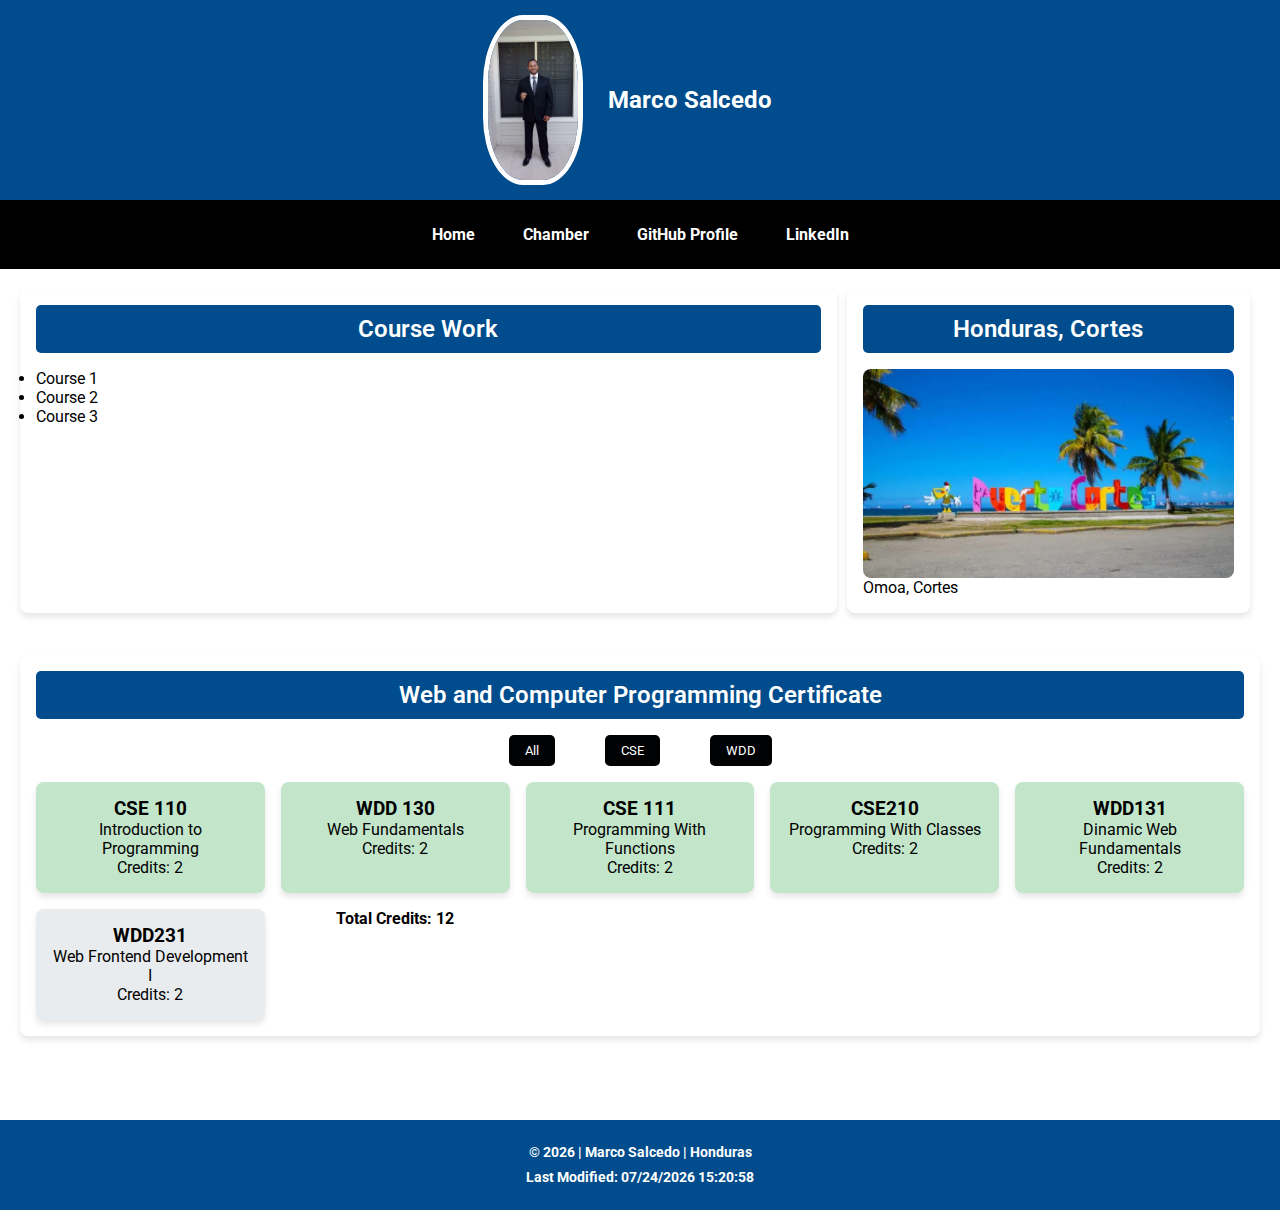
<file: index.html>
<!DOCTYPE html>
<html lang="en">
<head>
    <meta charset="UTF-8">
    <meta name="viewport" content="width=device-width, initial-scale=1.0">
    <title>Home Page Project | WDD231 | Marco Salcedo</title>
    <meta name="description" content="A personal webpage showcasing coursework, links, and certifications.">
    <meta name="author" content="Marco Salcedo">
    <link rel="preconnect" href="https://fonts.googleapis.com">
    <link rel="preconnect" href="https://fonts.gstatic.com" crossorigin="anonymous">
    <link href="https://fonts.googleapis.com/css2?family=Roboto:wght@400;700&display=swap" rel="stylesheet">
    <link rel="stylesheet" href="styles/home-page.css">
    <link rel="icon" href="images/favicon1.ico">
    <script src="scripts/home-page.js" defer></script>
</head>
<body>
    <header>
        <div class="header-container">
            <img src="images/profile.webp" alt="Your Profile Picture" class="profile-pic">
            <h1>Marco Salcedo</h1>
        </div>
        <nav>
            <button class="menu-toggle" aria-label="Toggle navigation">&#9776;</button>
            <ul class="nav-links">
                <li><a href="#">Home</a></li>
                <li><a href="#">Chamber</a></li>
                <li><a href="#">GitHub Profile</a></li>
                <li><a href="https://www.linkedin.com/in/marco-salcedo-b6b532269/">LinkedIn</a></li>
            </ul>
        </nav>
    </header>

    <main>
        <section class="courses">
            <h2>Course Work</h2>
            <ul>
                <li>Course 1</li>
                <li>Course 2</li>
                <li>Course 3</li>
            </ul>
        </section>

        <section class="location">
            <h2>Honduras, Cortes</h2>
            <img src="images/cortes.webp" alt="Baobab Trees" class="location-img">
            <p>Omoa, Cortes</p>
        </section>

        <section class="classes">
            <h2>Web and Computer Programming Certificate</h2>
            <div class="filter-buttons">
                <button data-filter="all">All</button>
                <button data-filter="cse">CSE</button>
                <button data-filter="wdd">WDD</button>
            </div>
            <div id="courses" class="courses-container">
                <!-- Courses will be dynamically generated here -->
            </div>
        </section>
    </main>

    <footer>
        <p>&copy; <span id="currentYear"></span> Marco Salcedo | Honduras</p>
        <p id="lastModified"></p>
    </footer>
</body>
</html>
</file>
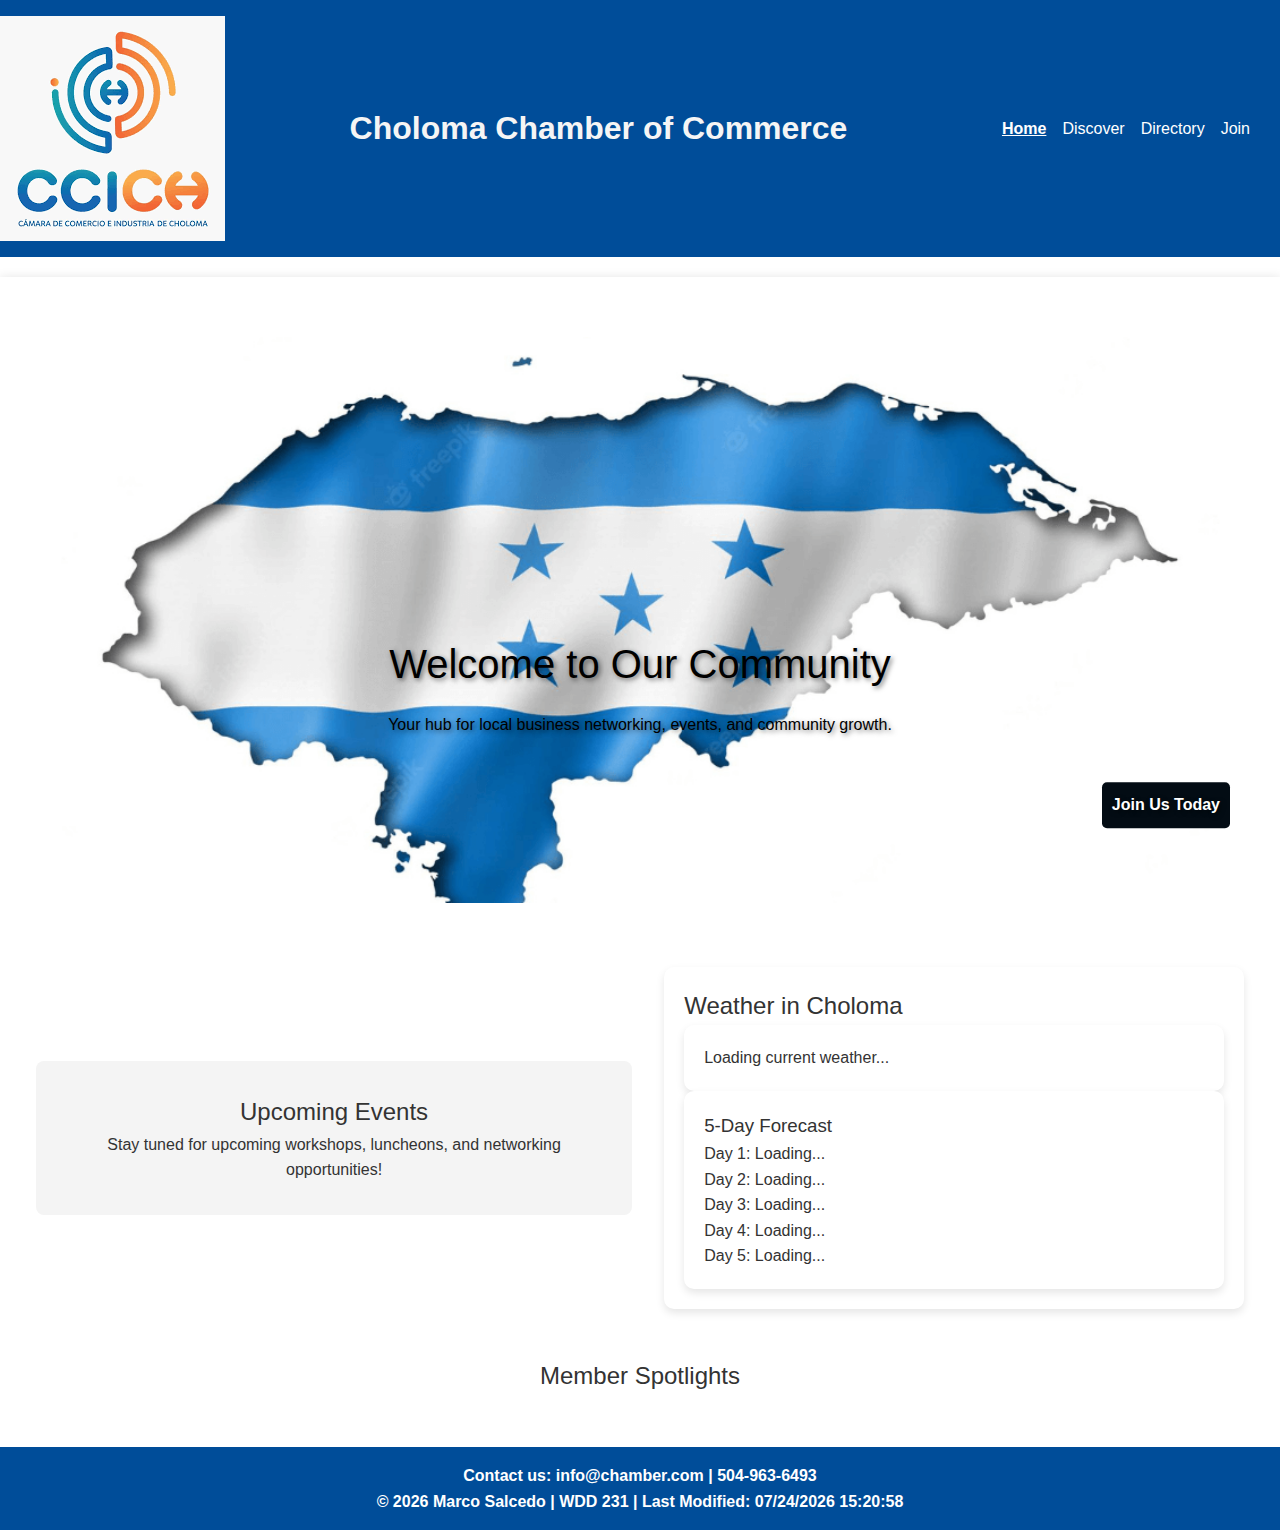
<file: chamber/index.html>
<!DOCTYPE html>
<html lang="en">
<head>
  <!-- Favicon -->
  <link rel="icon" href="images/favicon.ico" type="image/x-icon">
  
  <!-- Meta Tags -->
  <meta charset="UTF-8">
  <meta name="viewport" content="width=device-width, initial-scale=1.0">
  <meta name="description" content="Welcome to the Chamber of Commerce. Join us to connect, grow, and strengthen the local business community.">
  <meta name="author" content="Marco Salcedo">
  
  <!-- Open Graph Meta Tags -->
  <meta property="og:title" content="Chamber of Commerce">
  <meta property="og:type" content="website">
  <meta property="og:image" content="https://msalcedof.github.io/wdd231/chamber/images/honduras.webp">
  <meta property="og:url" content="https://msalcedof.github.io/wdd231/chamber/index.html">
  
  <!-- Title -->
  <title>Chamber of Commerce Home</title>
  
  <!-- CSS -->
  <link rel="stylesheet" href="styles/normalize.css">
  <link rel="stylesheet" href="styles/chamber.css">
  
  <!-- JavaScript -->
  <script src="scripts/chamber.js" defer></script>
</head>

<body>
  <header>
    <div class="container">
      <img src="images/camaracomercio.png" alt="Chamber of Commerce Logo">
      <h1>Choloma Chamber of Commerce</h1>
      <nav>
        <ul>
          <li><a href="index.html" class="active">Home</a></li>
          <li><a href="discover.html">Discover</a></li>
          <li><a href="directory.html">Directory</a></li>
          <li><a href="join.html">Join</a></li>
        </ul>
      </nav>
    </div>
  </header>

  <!-- Main Content -->
  <main>
    <!-- Hero Image Section -->
    <section class="hero">
      <img src="images/honduras.webp" alt="Community Image" class="hero-image">
      <div class="hero-text">
        <h2>Welcome to Our Community</h2>
        <p>Your hub for local business networking, events, and community growth.</p>
        <a href="join.html" class="cta-button">Join Us Today</a>
      </div>
    </section>
    

  
    <!-- Upcoming Events and Weather Section -->
    <section class="events-weather-container">
      <div class="current-events">
        <h2>Upcoming Events</h2>
        <p>Stay tuned for upcoming workshops, luncheons, and networking opportunities!</p>
      </div>

      <!-- Weather Section -->
      <section class="weather" id="weather">
        <h2>Weather in Choloma</h2>

        <!-- Weather Content - Current Weather & 5-Day Forecast -->
        <div class="weather-container">
          <!-- Current Weather -->
          <div id="current-weather" class="weather-box">
            <p>Loading current weather...</p>
          </div>

          <!-- 5-Day Forecast -->
          <div id="forecast" class="weather-box">
            <h3>5-Day Forecast</h3>
            <div class="forecast-day" id="forecast-day1">
              <p>Day 1: Loading...</p>
            </div>
            <div class="forecast-day" id="forecast-day2">
              <p>Day 2: Loading...</p>
            </div>
            <div class="forecast-day" id="forecast-day3">
              <p>Day 3: Loading...</p>
            </div>
            <div class="forecast-day" id="forecast-day4">
              <p>Day 4: Loading...</p>
            </div>
            <div class="forecast-day" id="forecast-day5">
              <p>Day 5: Loading...</p>
            </div>
          </div>
        </div>
      </section> <!-- Closing the weather section -->
    </section> <!-- Closing the events-weather-container section -->

    <!-- Member Spotlights Section -->
    <section class="spotlights">
      <h2>Member Spotlights</h2>
      <div class="spotlight-cards">
        <!-- Spotlight cards will be dynamically loaded here -->
      </div>
    </section>
</main>
  
  <!-- Footer -->
  <footer>
    <div class="container">
      <p>Contact us: info@chamber.com | 504-963-6493</p>
      <p>&copy; <span id="currentYear"></span> Marco Salcedo | WDD 231 | Last Modified: <span id="lastModified"></span></p>
    </div>
  </footer>
</body>
</html>
</file>
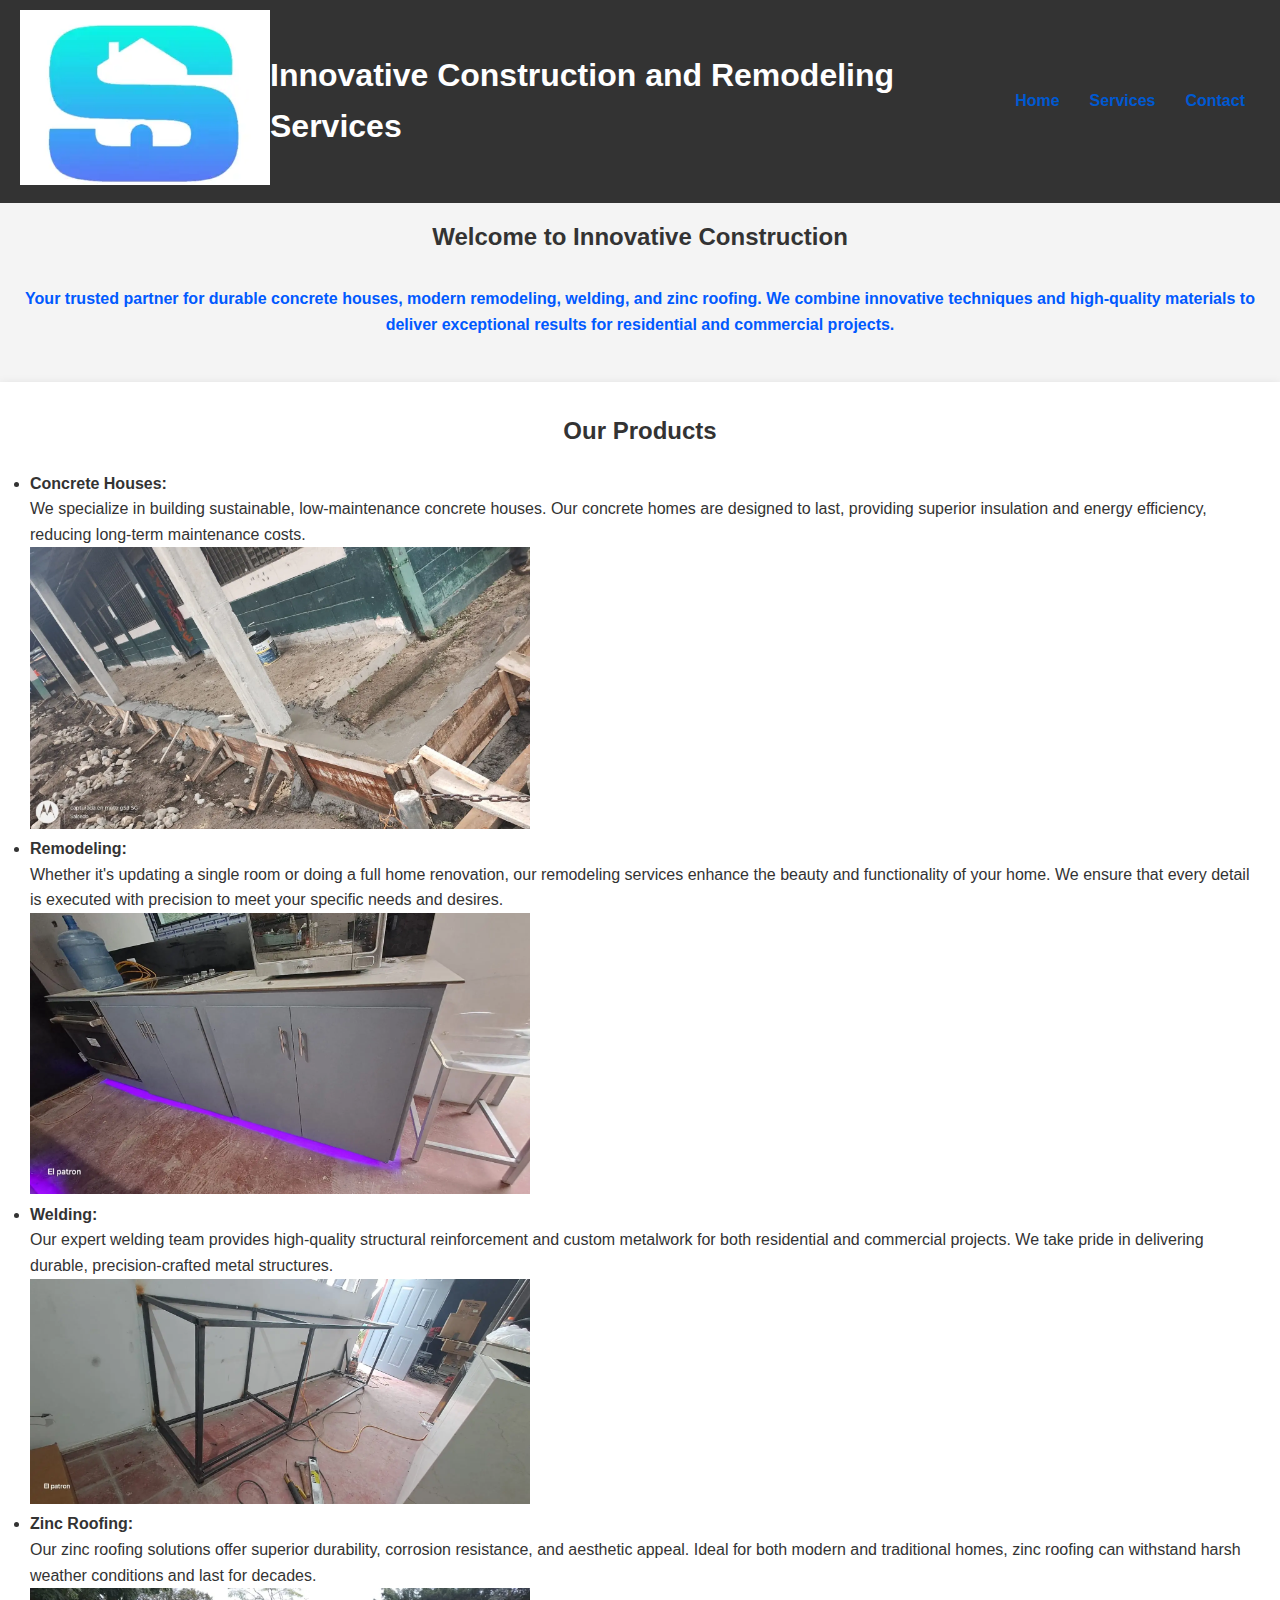
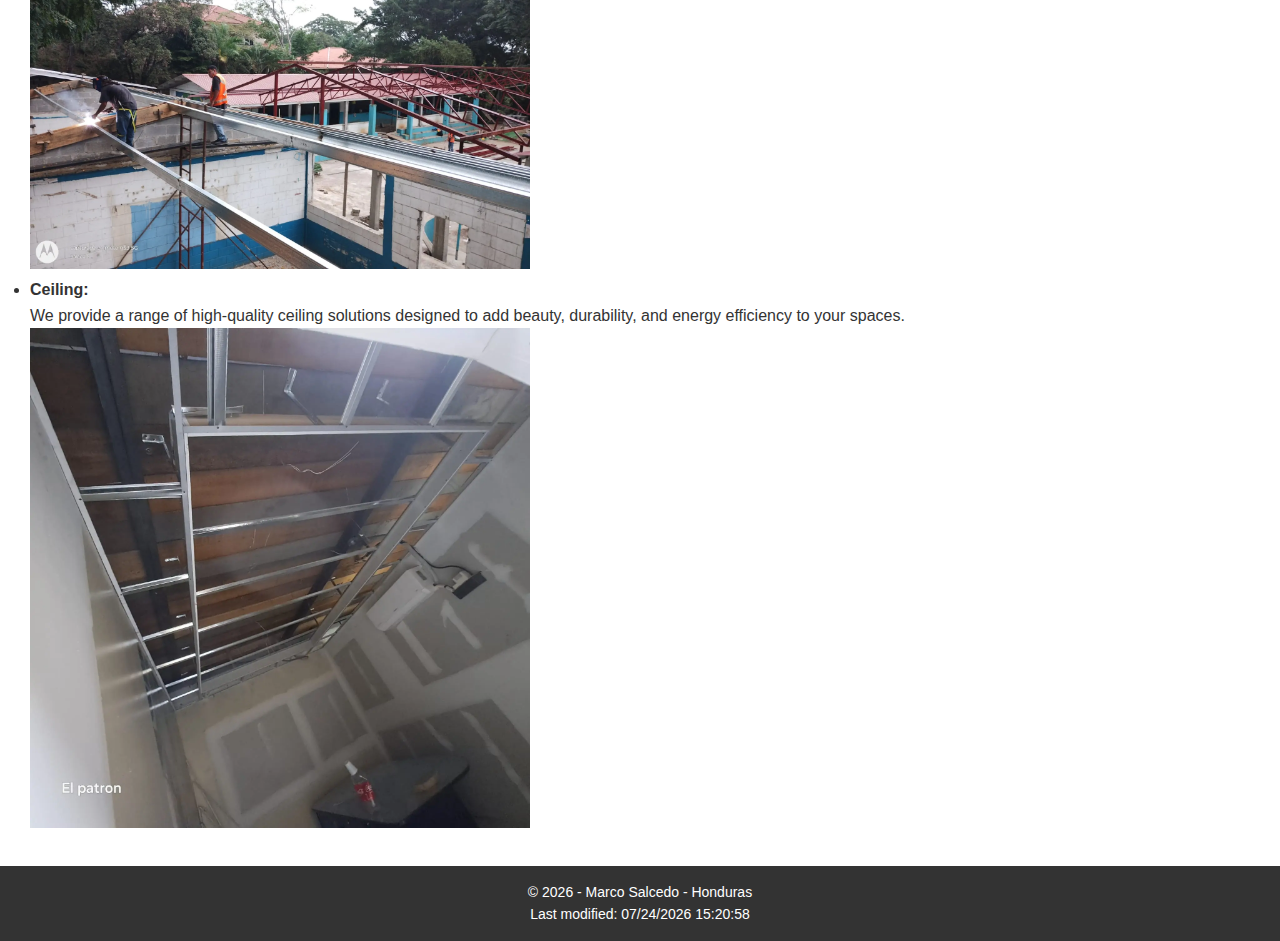
<file: site-plan-project/index.html>
<!DOCTYPE html>
<html lang="en">
<head>
    <link rel="icon" href="images/favicon.ico" type="image/x-icon">

    <meta charset="UTF-8">
    <meta name="viewport" content="width=device-width, initial-scale=1.0">
    <title>Innovative Construction and Remodeling Services</title>
    <meta name="author" content="Marco Salcedo">
    <meta name="description" content="Explore our innovative construction and remodeling services web page.">

    <meta property="og:title" content="Innovative Construction and Remodeling Services">
    <meta property="og:description" content="Explore our innovative construction and remodeling services.">
    <meta property="og:image" content="images/social-media-image.jpg">
    <meta property="og:url" content="https://innovativeconstruction.com">
    <meta name="twitter:card" content="summary_large_image">

    <link rel="stylesheet" href="styles/site-plan-project.css">
    <script src="scripts/site-plan-project.js" type="module"></script>

</head>
<body>
    <header>
        <div class="logo-container">
            <img src="images/Logo1.webp" alt="Innovative Construction Logo" class="logo" width="250" loading="lazy">
        </div>
        <h1>Innovative Construction and Remodeling Services</h1>
        <nav>
            <ul>
                <li><a href="index.html">Home</a></li>
                <li><a href="services.html">Services</a></li>
                <li><a href="contact.html">Contact</a></li>
            </ul>
        </nav>
    </header>
    <main>
        <section id="intro">
            <h2>Welcome to Innovative Construction</h2>
            <p>Your trusted partner for durable concrete houses, modern remodeling, welding, and zinc roofing. We combine innovative techniques and high-quality materials to deliver exceptional results for residential and commercial projects.</p>
        </section>

        <section id="highlights">
            <h2>Our Products</h2>
            <ul>
                <li>
                    <strong>Concrete Houses:</strong>
                    <p>We specialize in building sustainable, low-maintenance concrete houses. Our concrete homes are designed to last, providing superior insulation and energy efficiency, reducing long-term maintenance costs.</p>
                    <img src="images/concretehouse5.webp" alt="Concrete Houses " width="500" loading="lazy">
                </li>
                <li>
                    <strong>Remodeling:</strong>
                    <p>Whether it's updating a single room or doing a full home renovation, our remodeling services enhance the beauty and functionality of your home. We ensure that every detail is executed with precision to meet your specific needs and desires.</p>
                    <img src="images/remodeling3.webp" alt="Remodeling" width="500" loading="lazy">
                </li>
                <li>
                    <strong>Welding:</strong>
                    <p>Our expert welding team provides high-quality structural reinforcement and custom metalwork for both residential and commercial projects. We take pride in delivering durable, precision-crafted metal structures.</p>
                    <img src="images/welding3.webp" alt="Welding 1" width="500" loading="lazy">
                </li>
                <li>
                    <strong>Zinc Roofing:</strong>
                    <p>Our zinc roofing solutions offer superior durability, corrosion resistance, and aesthetic appeal. Ideal for both modern and traditional homes, zinc roofing can withstand harsh weather conditions and last for decades.</p>
                    <img src="images/zincrofing4.webp" alt="Zinc Roofing 1" width="500" loading="lazy">
                </li>
                <li>
                    <strong>Ceiling:</strong>
                    <p>We provide a range of high-quality ceiling solutions designed to add beauty, durability, and energy efficiency to your spaces.</p>
                    <img src="images/Ceiling1.webp" alt="ceiling" width="500" loading="lazy">
                </li>
            </ul>
        </section>

    </main>
    <footer id="dynamic-footer"></footer>
</body>
</html>
</file>
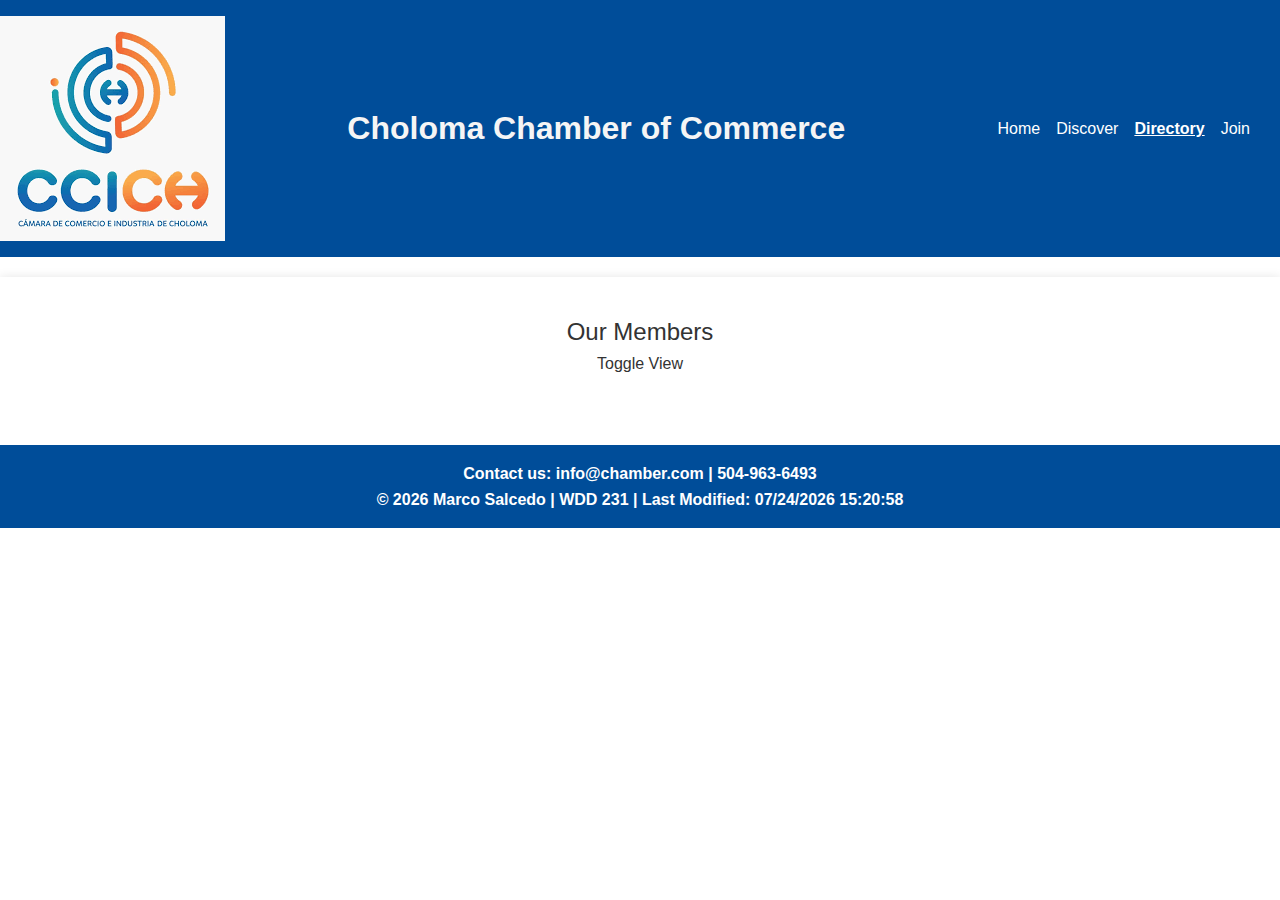
<file: chamber/directory.html>
<!DOCTYPE html>
<html lang="en">
<head>
  <!-- Favicon -->
  <link rel="icon" href="images/favicon.ico" type="image/x-icon">
  
  <!-- Meta Tags -->
  <meta charset="UTF-8">
  <meta name="viewport" content="width=device-width, initial-scale=1.0">
  <meta name="description" content="Discover local businesses and organizations in our Chamber of Commerce directory.">
  <meta name="author" content="Marco Salcedo">
  
  <!-- Open Graph Meta Tags -->
  <meta property="og:title" content="Chamber of Commerce Directory">
  <meta property="og:type" content="website">
  <meta property="og:image" content="https://msalcedof.github.io/wdd231/chamber/images/honduras.webp">
  <meta property="og:url" content="https://msalcedof.github.io/wdd231/chamber/directory.html">
  
  <!-- Title -->
  <title>Chamber of Commerce Directory</title>
  
  <!-- CSS -->
  <link rel="stylesheet" href="styles/normalize.css">
  <link rel="stylesheet" href="styles/chamber.css">
  
  <!-- JavaScript -->
  <script src="scripts/chamber.js" defer></script>
</head>

<body>
    <header>
      <div class="container">
        <img src="images/camaracomercio.png" alt="camara de comercio">
        <h1>Choloma Chamber of Commerce</h1>
        <nav>
          <ul>
            <li><a href="index.html">Home</a></li>
            <li><a href="#">Discover</a></li>
            <li><a href="directory.html" class="active" aria-current="page">Directory</a></li>
            <li><a href="join.html">Join</a></li>
          </ul>
        </nav>
      </div>
    </header>

  <!-- Main Content -->
  <main>
    <section class="directory-controls">
      <h2>Our Members</h2>
      <button id="toggleView">Toggle View</button>
    </section>
    <section class="directory">
      <!-- Member cards will be dynamically loaded here -->
    </section>
  </main>

  <!-- Footer -->
  <footer>
    <div class="container">
      <p>Contact us: info@chamber.com | 504-963-6493</p>
      <p>&copy; <span id="currentYear"></span> Marco Salcedo | WDD 231 | Last Modified: <span id="lastModified"></span></p>
    </div>
  </footer>
</body>
</html>
</file>
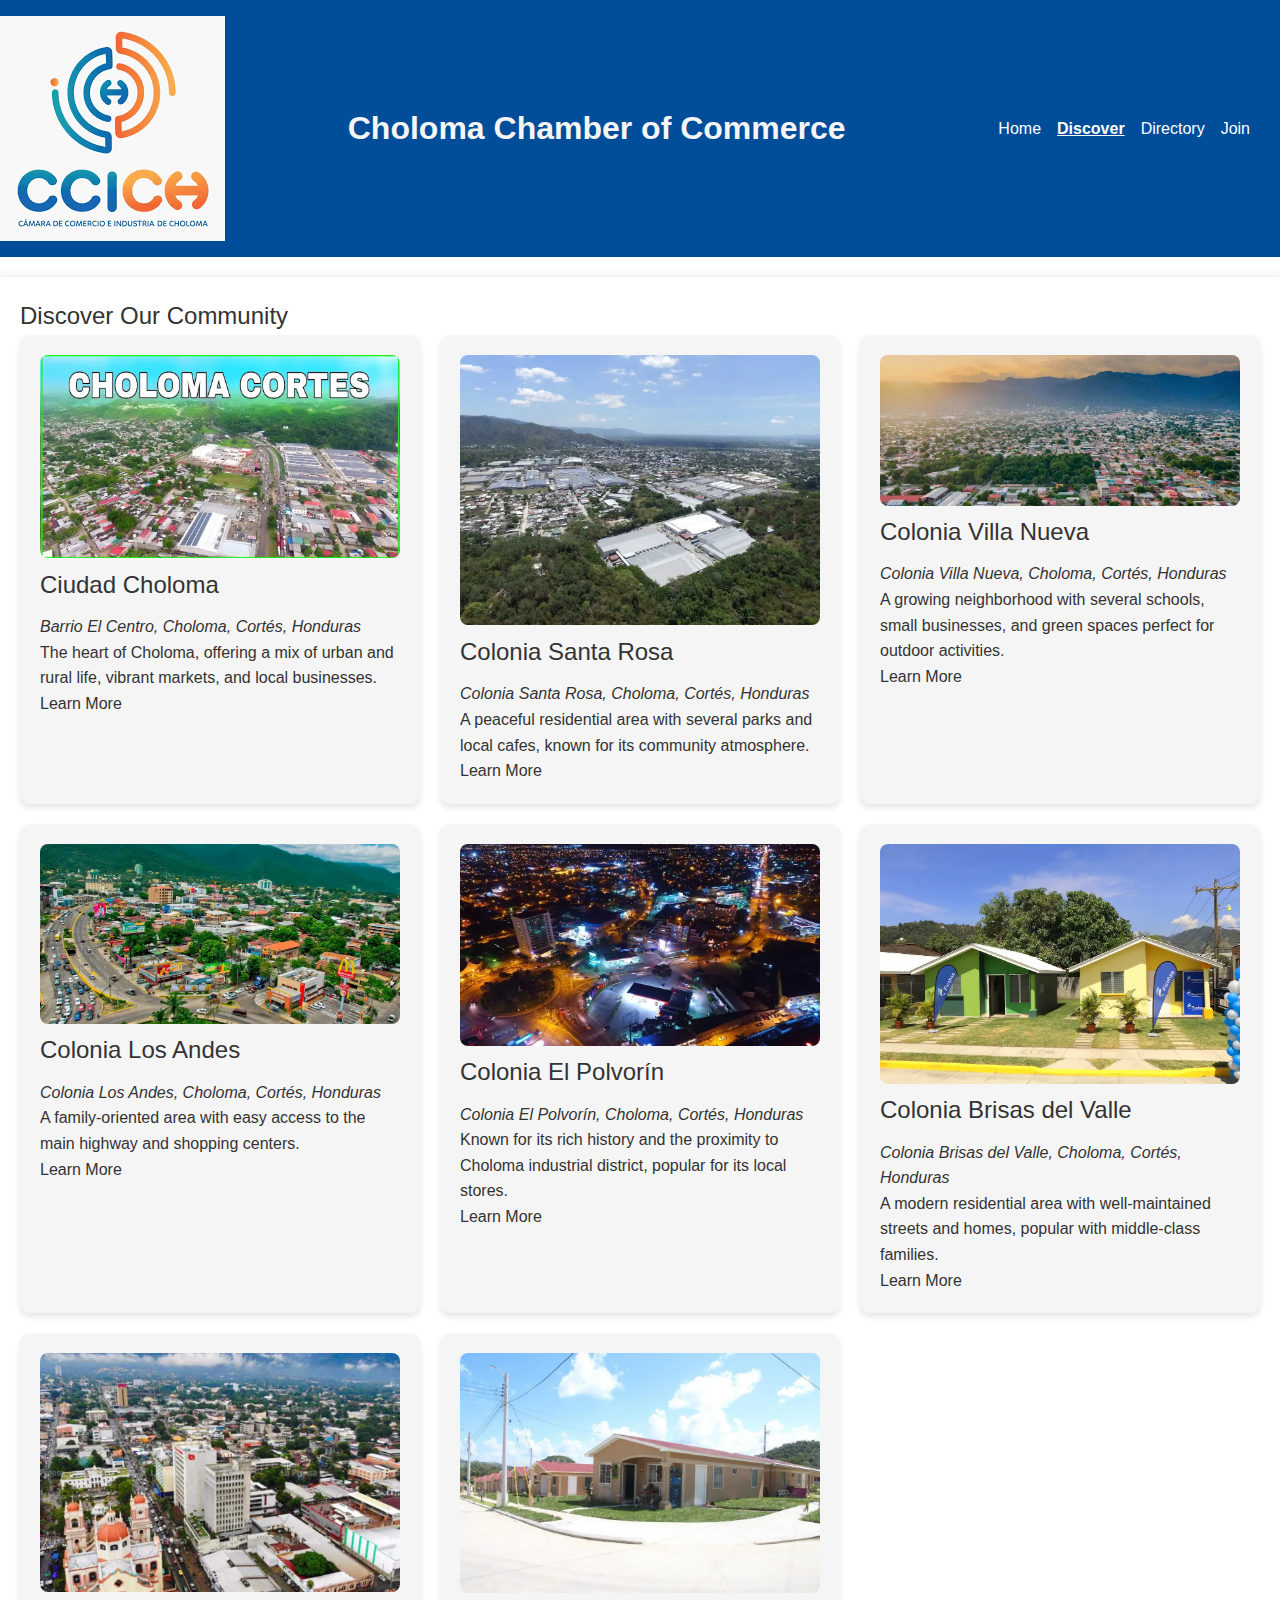
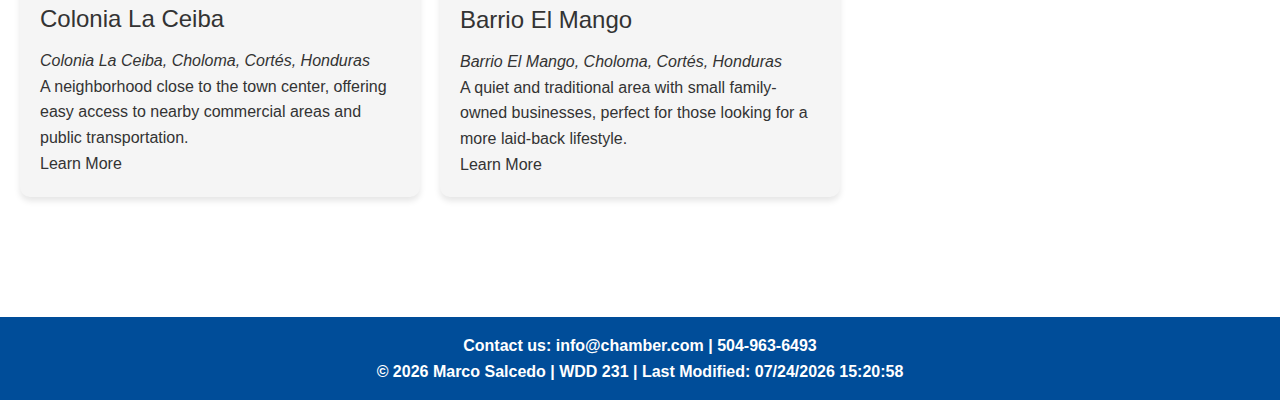
<file: chamber/discover.html>
<!DOCTYPE html>
<html lang="en">
<head>
  <!-- Favicon -->
  <link rel="icon" href="images/favicon.ico" type="image/x-icon">
  
  <!-- Meta Tags -->
  <meta charset="UTF-8">
  <meta name="viewport" content="width=device-width, initial-scale=1.0">
  <meta name="description" content="know our community through the Chamber of Commerce and the places of interest.">
  <meta name="author" content="Marco Salcedo">
  
  <!-- Open Graph Meta Tags -->
  <meta property="og:title" content="Discover Our Community">
  <meta property="og:type" content="website">
  <meta property="og:image" content="https://msalcedof.github.io/wdd231/chamber/images/honduras.webp">
  <meta property="og:url" content="https://msalcedof.github.io/wdd231/chamber/discover.html">
  
  <!-- Title -->
  <title>Chamber Of Commerce Discover</title>
  
  <!-- CSS -->
  <link rel="stylesheet" href="styles/normalize.css">
  <link rel="stylesheet" href="styles/chamber.css">
  <link rel="stylesheet" href="styles/medium.css" media="(min-width: 641px) and (max-width: 1024px)">
  
  <!-- JavaScript -->
  <script src="scripts/chamber.js" defer></script>
</head>

<body>
    <header>
        <div class="container">
            <img src="images/camaracomercio.png" alt="Chamber of Commerce Logo">
            <h1>Choloma Chamber of Commerce</h1>
            <nav>
                <ul>
                <li><a href="index.html">Home</a></li>
                <li><a href="discover.html" class="active">Discover</a></li>
                <li><a href="directory.html">Directory</a></li>
                <li><a href="join.html">Join</a></li>
                </ul>
            </nav>
        </div>
    </header>

    <!-- Main Content -->
    <main>
        
        <section class="discover-content">
            <h2>Discover Our Community</h2>
            <div class="discover-grid">
                <div class="item item1">
                <figure>
                    <img src="images/ciudadcholoma1.webp" alt="Ciudad Choloma" width="300" height="200">
                </figure>
                <h2>Ciudad Choloma</h2>
                <address>Barrio El Centro, Choloma, Cortés, Honduras</address>
                <p>The heart of Choloma, offering a mix of urban and rural life, vibrant markets, and local businesses.</p>
                <button>Learn More</button>
                </div>
            
                <div class="item item2">
                <figure>
                    <img src="images/santarosa2.webp" alt="Colonia Santa Rosa" width="300" height="200">
                </figure>
                <h2>Colonia Santa Rosa</h2>
                <address>Colonia Santa Rosa, Choloma, Cortés, Honduras</address>
                <p>A peaceful residential area with several parks and local cafes, known for its community atmosphere.</p>
                <button>Learn More</button>
                </div>
            
                <div class="item item3">
                <figure>
                    <img src="images/villanueva3.webp" alt="Colonia Villa Nueva" width="300" height="200">
                </figure>
                <h2>Colonia Villa Nueva</h2>
                <address>Colonia Villa Nueva, Choloma, Cortés, Honduras</address>
                <p>A growing neighborhood with several schools, small businesses, and green spaces perfect for outdoor activities.</p>
                <button>Learn More</button>
                </div>
            
                <div class="item item4">
                <figure>
                    <img src="images/losandes4.webp" alt="Colonia Los Andes" width="300" height="200">
                </figure>
                <h2>Colonia Los Andes</h2>
                <address>Colonia Los Andes, Choloma, Cortés, Honduras</address>
                <p>A family-oriented area with easy access to the main highway and shopping centers.</p>
                <button>Learn More</button>
                </div>
            
                <div class="item item5">
                <figure>
                    <img src="images/elpolvorin5.webp" alt="Colonia El Polvorín" width="300" height="200">
                </figure>
                <h2>Colonia El Polvorín</h2>
                <address>Colonia El Polvorín, Choloma, Cortés, Honduras</address>
                <p>Known for its rich history and the proximity to Choloma industrial district, popular for its local stores.</p>
                <button>Learn More</button>
                </div>
            
                <div class="item item6">
                <figure>
                    <img src="images/brisasdelvalle6.webp" alt="Colonia Brisas del Valle" width="300" height="200">
                </figure>
                <h2>Colonia Brisas del Valle</h2>
                <address>Colonia Brisas del Valle, Choloma, Cortés, Honduras</address>
                <p>A modern residential area with well-maintained streets and homes, popular with middle-class families.</p>
                <button>Learn More</button>
                </div>
            
                <div class="item item7">
                <figure>
                    <img src="images/laceiba7.webp" alt="Colonia La Ceiba" width="300" height="200">
                </figure>
                <h2>Colonia La Ceiba</h2>
                <address>Colonia La Ceiba, Choloma, Cortés, Honduras</address>
                <p>A neighborhood close to the town center, offering easy access to nearby commercial areas and public transportation.</p>
                <button>Learn More</button>
                </div>
            
                <div class="item item8">
                <figure>
                    <img src="images/elmango8.webp" alt="Barrio El Mango" width="300" height="200">
                </figure>
                <h2>Barrio El Mango</h2>
                <address>Barrio El Mango, Choloma, Cortés, Honduras</address>
                <p>A quiet and traditional area with small family-owned businesses, perfect for those looking for a more laid-back lifestyle.</p>
                <button>Learn More</button>
                </div>
            </div>
          
                            
        
        </section>

        <!-- Visitor Information Message -->
        <aside id="visitMessage" class="visitor-message"></aside>
    </main>

  <!-- Footer -->
  <footer>
    <div class="container">
    <p>Contact us: info@chamber.com | 504-963-6493</p>
    <p>&copy; <span id="currentYear"></span> Marco Salcedo | WDD 231 | Last Modified: <span id="lastModified"></span></p>
    </div>
  </footer>
</body>
</html>
</file>
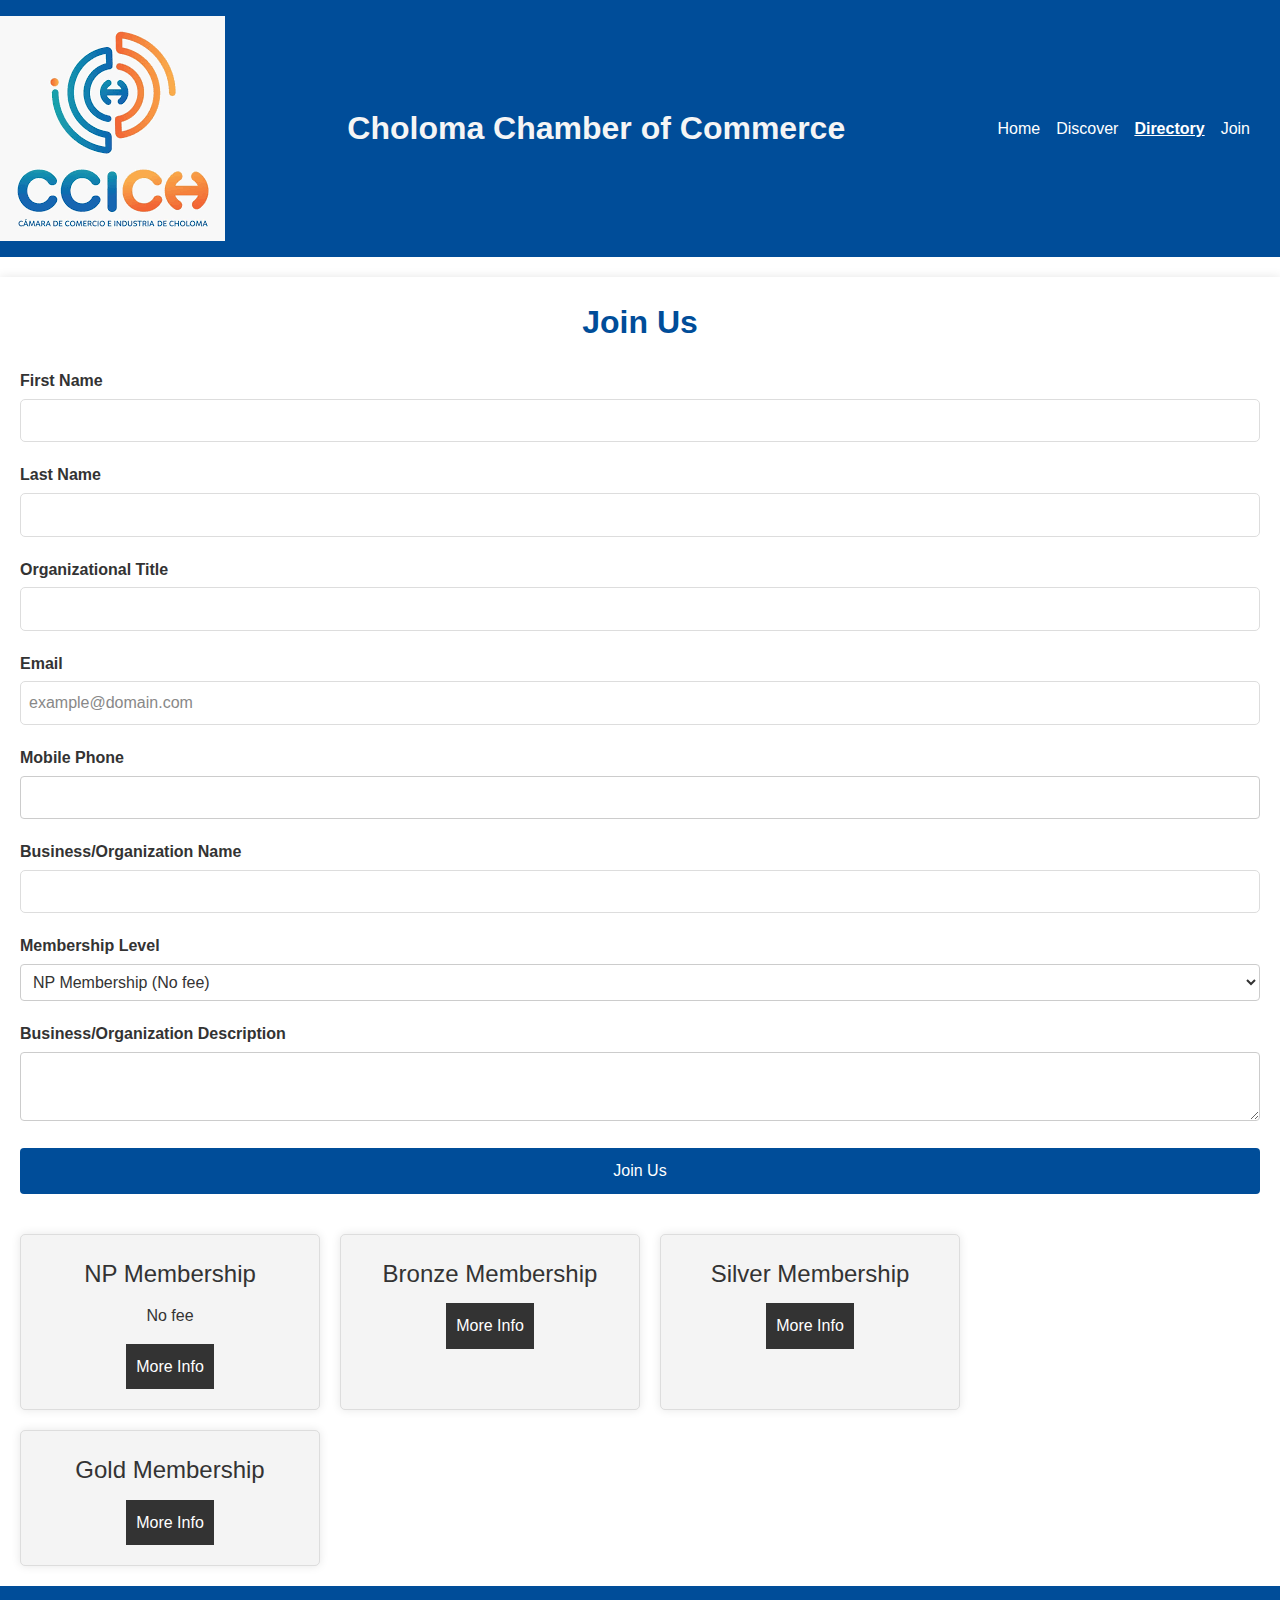
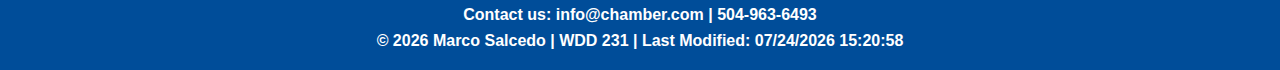
<file: chamber/join.html>
<!DOCTYPE html>
<html lang="en">
<head>
    <!-- Favicon -->
    <link rel="icon" href="images/favicon.ico" type="image/x-icon">
        
    <!-- Meta Tags -->
    <meta charset="UTF-8">
    <meta name="viewport" content="width=device-width, initial-scale=1.0">
    <meta name="description" content="Join the Chamber of Commerce to connect with local businesses, enhance your network, and access exclusive resources. Sign up for one of our membership levels today and become part of a thriving community.">

    <meta name="author" content="Marco Salcedo">
        
    <!-- Open Graph Meta Tags -->
    <meta property="og:title" content="Chamber of Commerce Join Us">
    <meta property="og:type" content="website">
    <meta property="og:image" content="https://msalcedof.github.io/wdd231/chamber/images/honduras.webp">
    <meta property="og:url" content="https://msalcedof.github.io/wdd231/chamber/join.html">
        
    <!-- Title -->
    <title>Chamber of Commerce Join Us</title>
        
    <!-- CSS -->
    <link rel="stylesheet" href="styles/normalize.css">
    <link rel="stylesheet" href="styles/chamber.css">
        
    <!-- JavaScript -->
    <script src="scripts/chamber.js" defer></script>
    </head>
      
    <body>
        <header>
        <div class="container">
            <img src="images/camaracomercio.png" alt="camara de comercio">
            <h1>Choloma Chamber of Commerce</h1>
            <nav>
                <ul>
                    <li><a href="index.html">Home</a></li>
                    <li><a href="#">Discover</a></li>
                    <li><a href="directory.html" class="active" aria-current="page">Directory</a></li>
                    <li><a href="join.html">Join</a></li>
                </ul>
            </nav>
        </div>
        </header>
    <main>
        <h1>Join Us</h1>
        <form method="get" action="thankyou.html">
            <label for="firstName">First Name</label>
            <input type="text" id="firstName" name="firstName" title="First Name" autocomplete="given-name" required>

            <label for="lastName">Last Name</label>
            <input type="text" id="lastName" name="lastName" title="Last Name" autocomplete="family-name" required>

            <label for="orgTitle">Organizational Title</label>
            <input type="text" id="orgTitle" name="orgTitle" title="Organizational Title" autocomplete="organization-title" pattern="[A-Za-z-\s]{7,}">

            <label for="email">Email</label>
            <input type="email" id="email" name="email" title="Email" autocomplete="email" placeholder="example@domain.com" required>

            <label for="phone">Mobile Phone</label>
            <input type="tel" id="phone" name="phone" title="Mobile Phone" autocomplete="tel" required>

            <label for="orgName">Business/Organization Name</label>
            <input type="text" id="orgName" name="orgName" title="Business/Organization Name" autocomplete="organization" required>

            <label for="membershipLevel">Membership Level</label>
            <select id="membershipLevel" name="membershipLevel" title="Membership Level">
                <option value="NP">NP Membership (No fee)</option>
                <option value="Bronze">Bronze Membership</option>
                <option value="Silver">Silver Membership</option>
                <option value="Gold">Gold Membership</option>
            </select>

            <label for="description">Business/Organization Description</label>
            <textarea id="description" name="description" title="Business/Organization Description"></textarea>

            <input type="hidden" id="timestamp" name="timestamp" value="">
            
            <input type="submit" value="Join Us">
        </form>

        <div class="membership-cards">
            <div class="card" id="np-card">
                <h2>NP Membership</h2>
                <p>No fee</p>
                <button onclick="showModal('np-modal')">More Info</button>
            </div>
            <div class="card" id="bronze-card">
                <h2>Bronze Membership</h2>
                <button onclick="showModal('bronze-modal')">More Info</button>
            </div>
            <div class="card" id="silver-card">
                <h2>Silver Membership</h2>
                <button onclick="showModal('silver-modal')">More Info</button>
            </div>
            <div class="card" id="gold-card">
                <h2>Gold Membership</h2>
                <button onclick="showModal('gold-modal')">More Info</button>
            </div>
        </div>
        
        <!-- Modals -->
        <div class="modal" id="np-modal">
            <div class="modal-content">
                <span class="close" onclick="closeModal('np-modal')">&times;</span>
                <h2>NP Membership Benefits</h2>
                <p>Ideal for non-profit organizations. This membership offers access to community events, networking opportunities, and basic listing in the directory.</p>
            </div>
        </div>
        <div class="modal" id="bronze-modal">
            <div class="modal-content">
                <span class="close" onclick="closeModal('bronze-modal')">&times;</span>
                <h2>Bronze Membership Benefits</h2>
                <p>$100/year: Designed for small businesses. Includes all NP Membership benefits plus promotional opportunities, social media mentions, and access to business workshops.</p>
            </div>
        </div>
        <div class="modal" id="silver-modal">
            <div class="modal-content">
                <span class="close" onclick="closeModal('silver-modal')">&times;</span>
                <h2>Silver Membership Benefits</h2>
                <p>$250/year: Perfect for growing businesses. Includes all Bronze Membership benefits plus a featured listing in the directory, priority event invitations, and member-to-member discounts.</p>
            </div>
        </div>
        <div class="modal" id="gold-modal">
            <div class="modal-content">
                <span class="close" onclick="closeModal('gold-modal')">&times;</span>
                <h2>Gold Membership Benefits</h2>
                <p>$500/year: Best for established businesses. Includes all Silver Membership benefits plus premium advertising opportunities, exclusive event access, dedicated support, and a spotlight feature on the homepage.</p>
            </div>
        </div>
    </main>

<footer>
    <div class="container">
        <p>Contact us: info@chamber.com | 504-963-6493</p>
        <p>&copy; <span id="currentYear"></span> Marco Salcedo | WDD 231 | Last Modified: <span id="lastModified"></span></p>
    </div>
</footer>
</body>
</html>
</file>
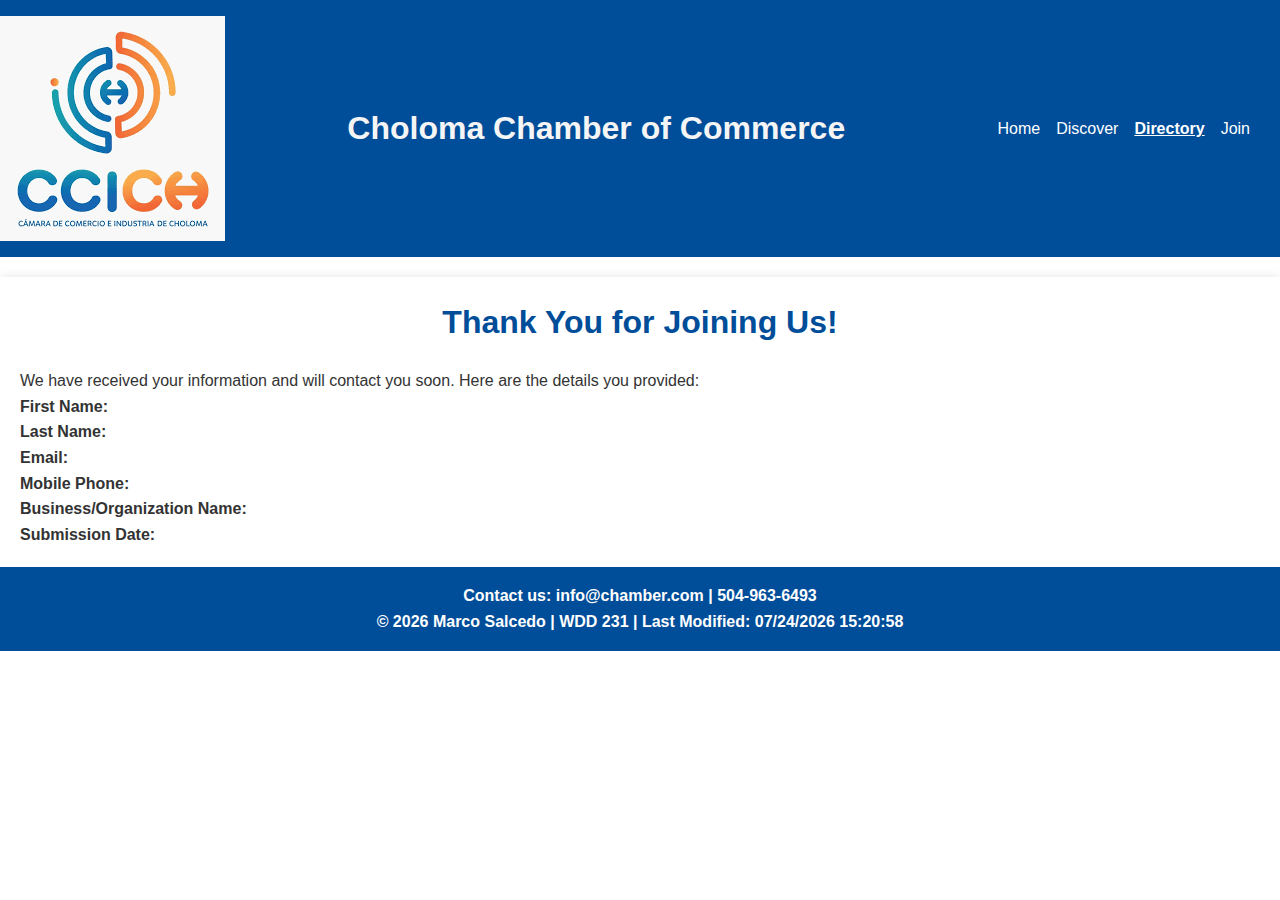
<file: chamber/thankyou.html>
<!DOCTYPE html>
<html lang="en">
<head>
    <!-- Favicon -->
    <link rel="icon" href="images/favicon.ico" type="image/x-icon">
        
    <!-- Meta Tags -->
    <meta charset="UTF-8">
    <meta name="viewport" content="width=device-width, initial-scale=1.0">
    <meta name="description" content="this is a thankyou page that will show up when the user submite the form information">
    <meta name="author" content="Marco Salcedo">
        
    <!-- Open Graph Meta Tags -->
    <meta property="og:title" content="Chamber of Commerce Join Us">
    <meta property="og:type" content="website">
    <meta property="og:image" content="https://msalcedof.github.io/wdd231/chamber/images/honduras.webp">
    <meta property="og:url" content="https://msalcedof.github.io/wdd231/chamber/thankyou.html">
        
    <!-- Title -->
    <title>Chamber of Commercer Thankyou</title>
        
    <!-- CSS -->
    <link rel="stylesheet" href="styles/normalize.css">
    <link rel="stylesheet" href="styles/chamber.css">
        
    <!-- JavaScript -->
    <script src="scripts/chamber.js" defer></script>
    </head>
      
    <body>
        <header>
        <div class="container">
        <img src="images/camaracomercio.png" alt="camara de comercio">
        <h1>Choloma Chamber of Commerce</h1>
        <nav>
            <ul>
                <li><a href="index.html">Home</a></li>
                <li><a href="#">Discover</a></li>
                <li><a href="directory.html" class="active" aria-current="page">Directory</a></li>
                <li><a href="join.html">Join</a></li>
            </ul>
        </nav>
        </div>
        </header>

    <main>
        <h1>Thank You for Joining Us!</h1>
        <p>We have received your information and will contact you soon. Here are the details you provided:</p>
        <ul>
            <li><strong>First Name:</strong> <span id="firstName"></span></li>
            <li><strong>Last Name:</strong> <span id="lastName"></span></li>
            <li><strong>Email:</strong> <span id="email"></span></li>
            <li><strong>Mobile Phone:</strong> <span id="phone"></span></li>
            <li><strong>Business/Organization Name:</strong> <span id="orgName"></span></li>
            <li><strong>Submission Date:</strong> <span id="timestamp"></span></li>
        </ul>
    </main>

    <footer>
    <div class="container">
        <p>Contact us: info@chamber.com | 504-963-6493</p>
        <p>&copy; <span id="currentYear"></span> Marco Salcedo | WDD 231 | Last Modified: <span id="lastModified"></span></p>
      </div>
    </footer>

</body>
</html>
</file>
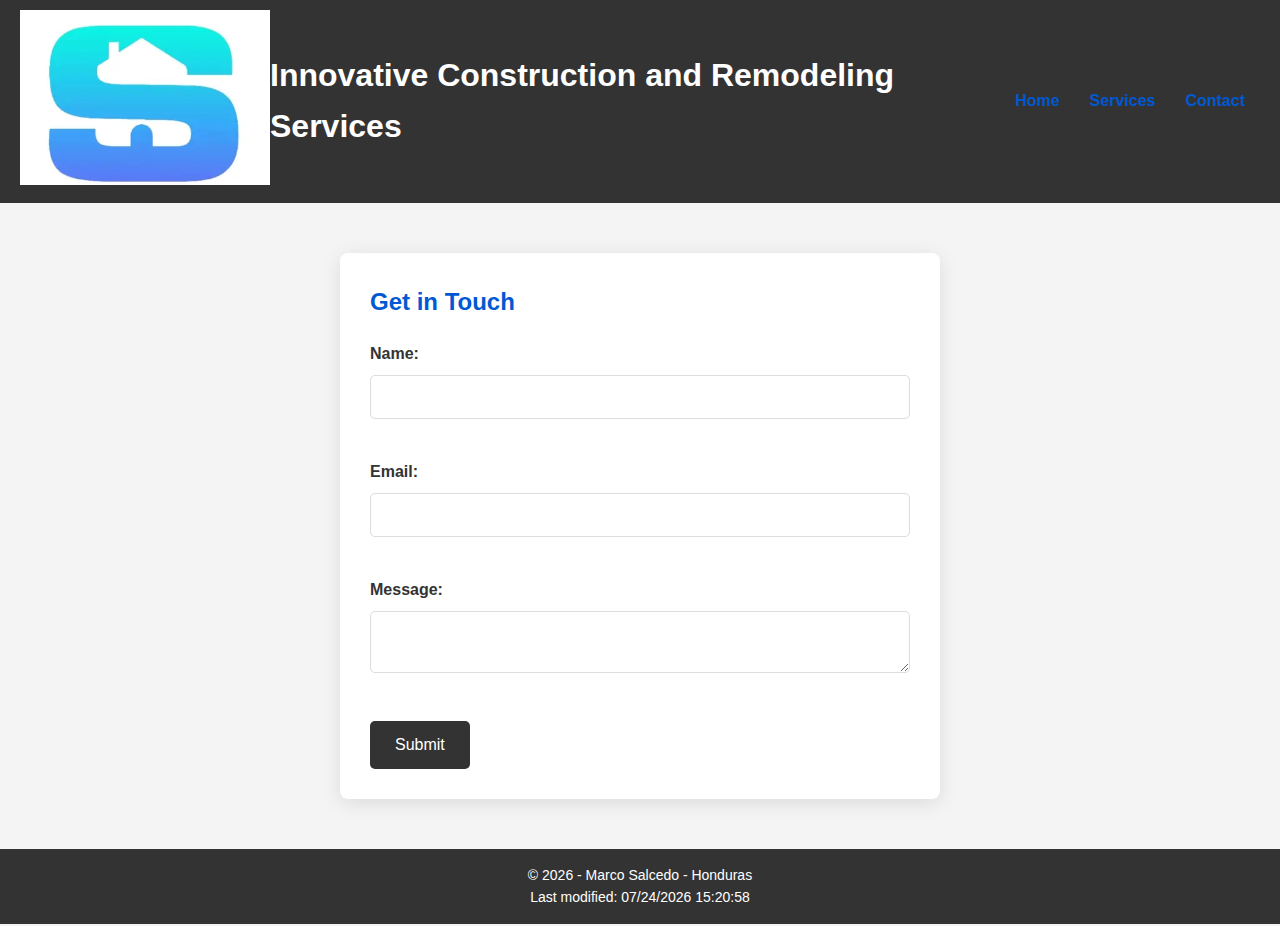
<file: site-plan-project/contact.html>
<!DOCTYPE html>
<html lang="en">
<head>
    <link rel="icon" href="images/favicon.ico" type="image/x-icon">

    <meta charset="UTF-8">
    <meta name="viewport" content="width=device-width, initial-scale=1.0">
    <title>Contact Us - Innovative Construction</title>
    <meta name="author" content="Marco Salcedo">
    <meta name="description" content="Contact Innovative Construction for your next project.">

    <meta property="og:title" content="Innovative Construction and Remodeling Services">
    <meta property="og:description" content="Explore our innovative construction and remodeling services.">
    <meta property="og:image" content="images/social-media-image.jpg">
    <meta property="og:url" content="https://innovativeconstruction.com">
    <meta name="twitter:card" content="summary_large_image">

    <link rel="stylesheet" href="styles/site-plan-project.css">
    <script src="scripts/site-plan-project.js" type="module"></script>
</head>
<body>
    <header>
        <div class="logo-container">
            <img src="images/Logo1.webp" alt="Innovative Construction Logo" class="logo" width="250" loading="lazy">
        </div>
        <h1>Innovative Construction and Remodeling Services</h1>
        <nav>
            <ul>
                <li><a href="index.html">Home</a></li>
                <li><a href="services.html">Services</a></li>
                <li><a href="contact.html">Contact</a></li>
            </ul>
        </nav>
    </header>

    <main>
        <section id="contact-form">
            <h2>Get in Touch</h2>
            <form id="contactForm">
                <label for="name">Name:</label>
                <input type="text" id="name" name="name" required><br><br>
                <label for="email">Email:</label>
                <input type="email" id="email" name="email" required><br><br>
                <label for="message">Message:</label>
                <textarea id="message" name="message" required></textarea><br><br>
                <button type="submit">Submit</button>
            </form>
        </section>
    </main>

    <footer id="dynamic-footer"></footer>

</body>
</html>
</file>
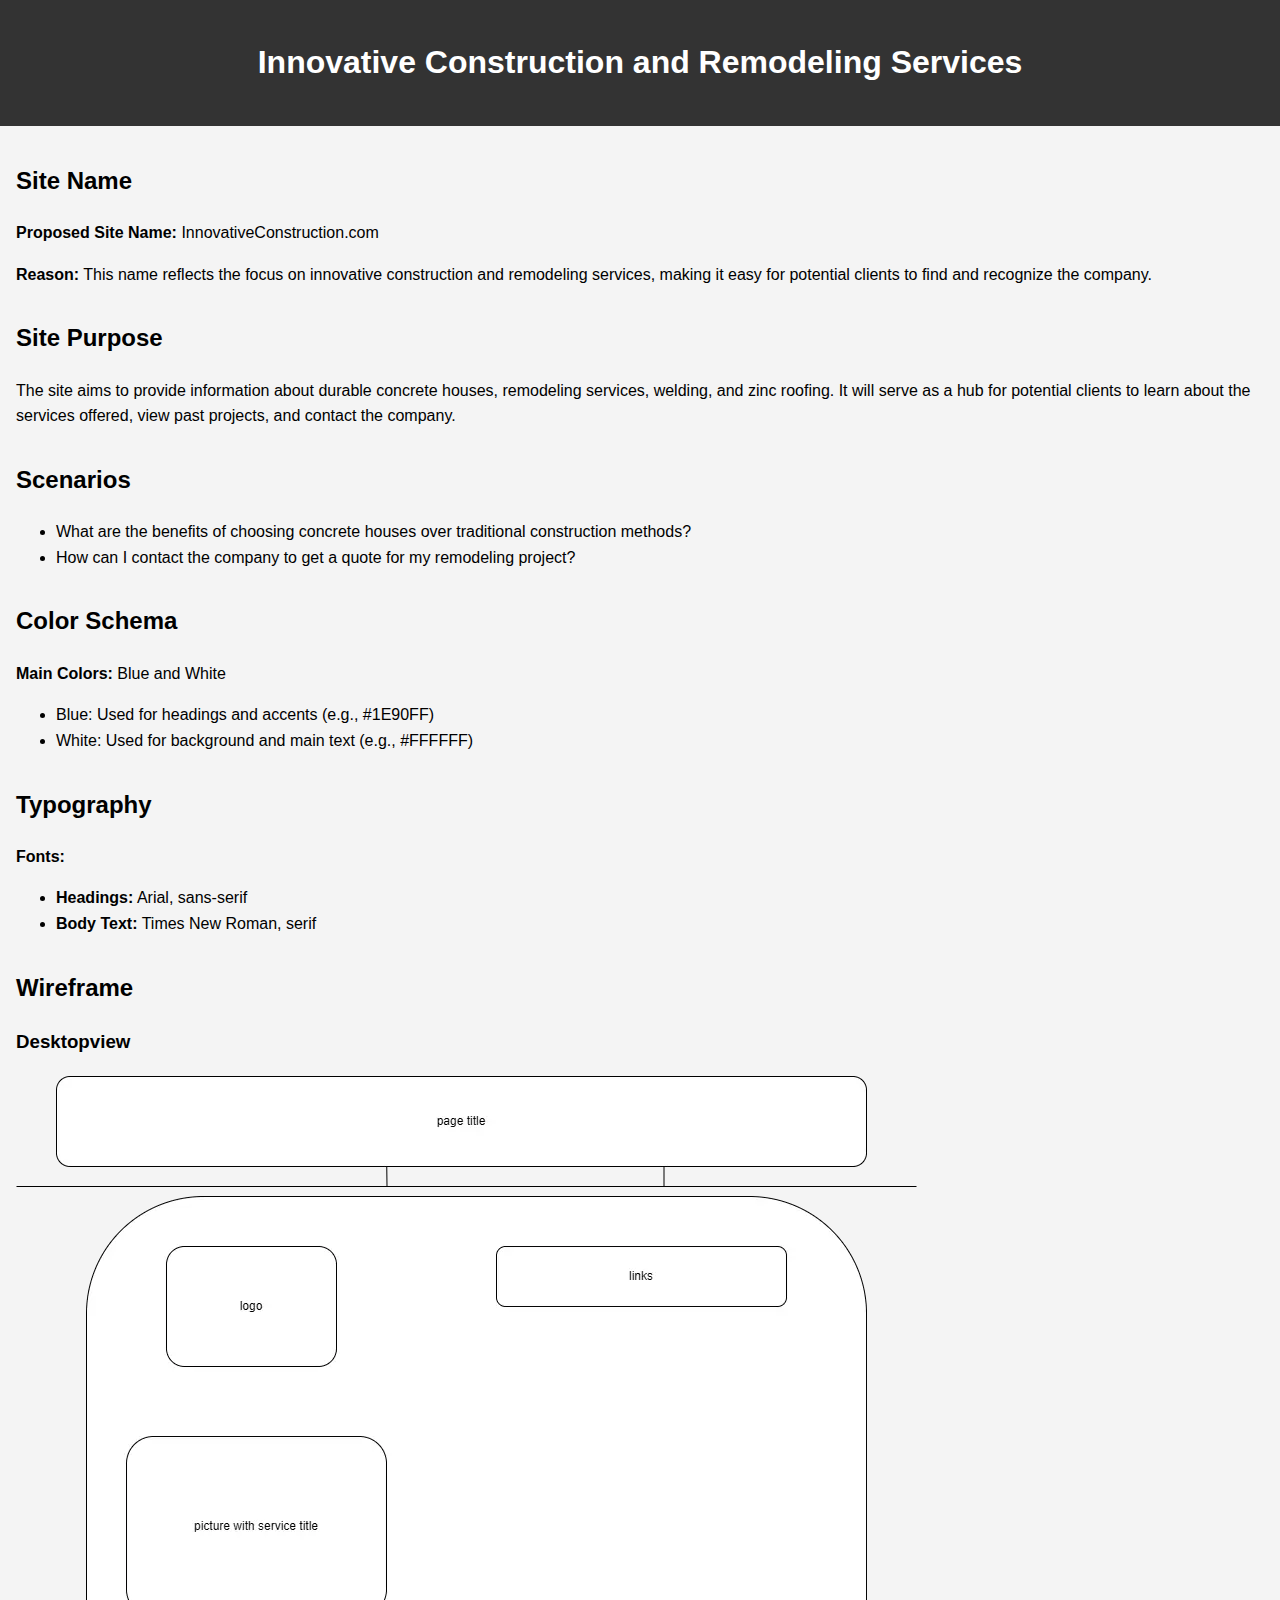
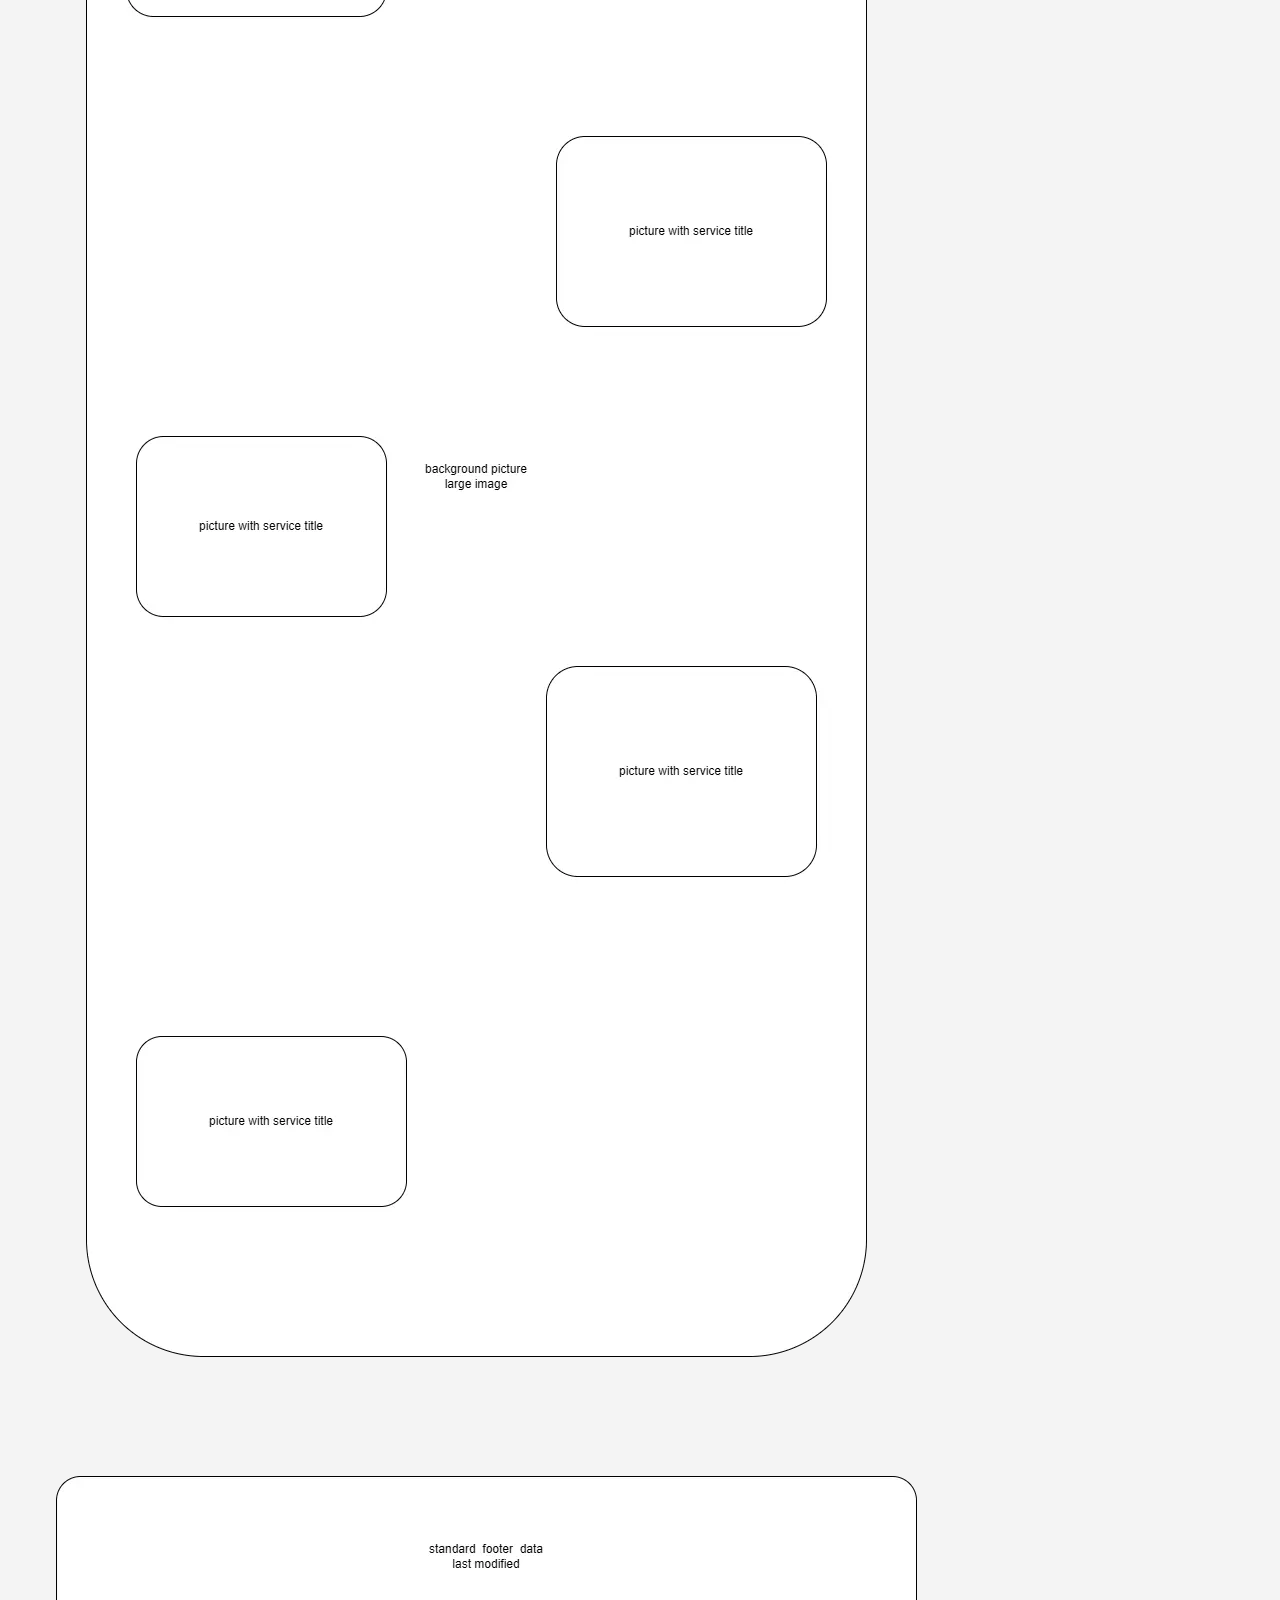
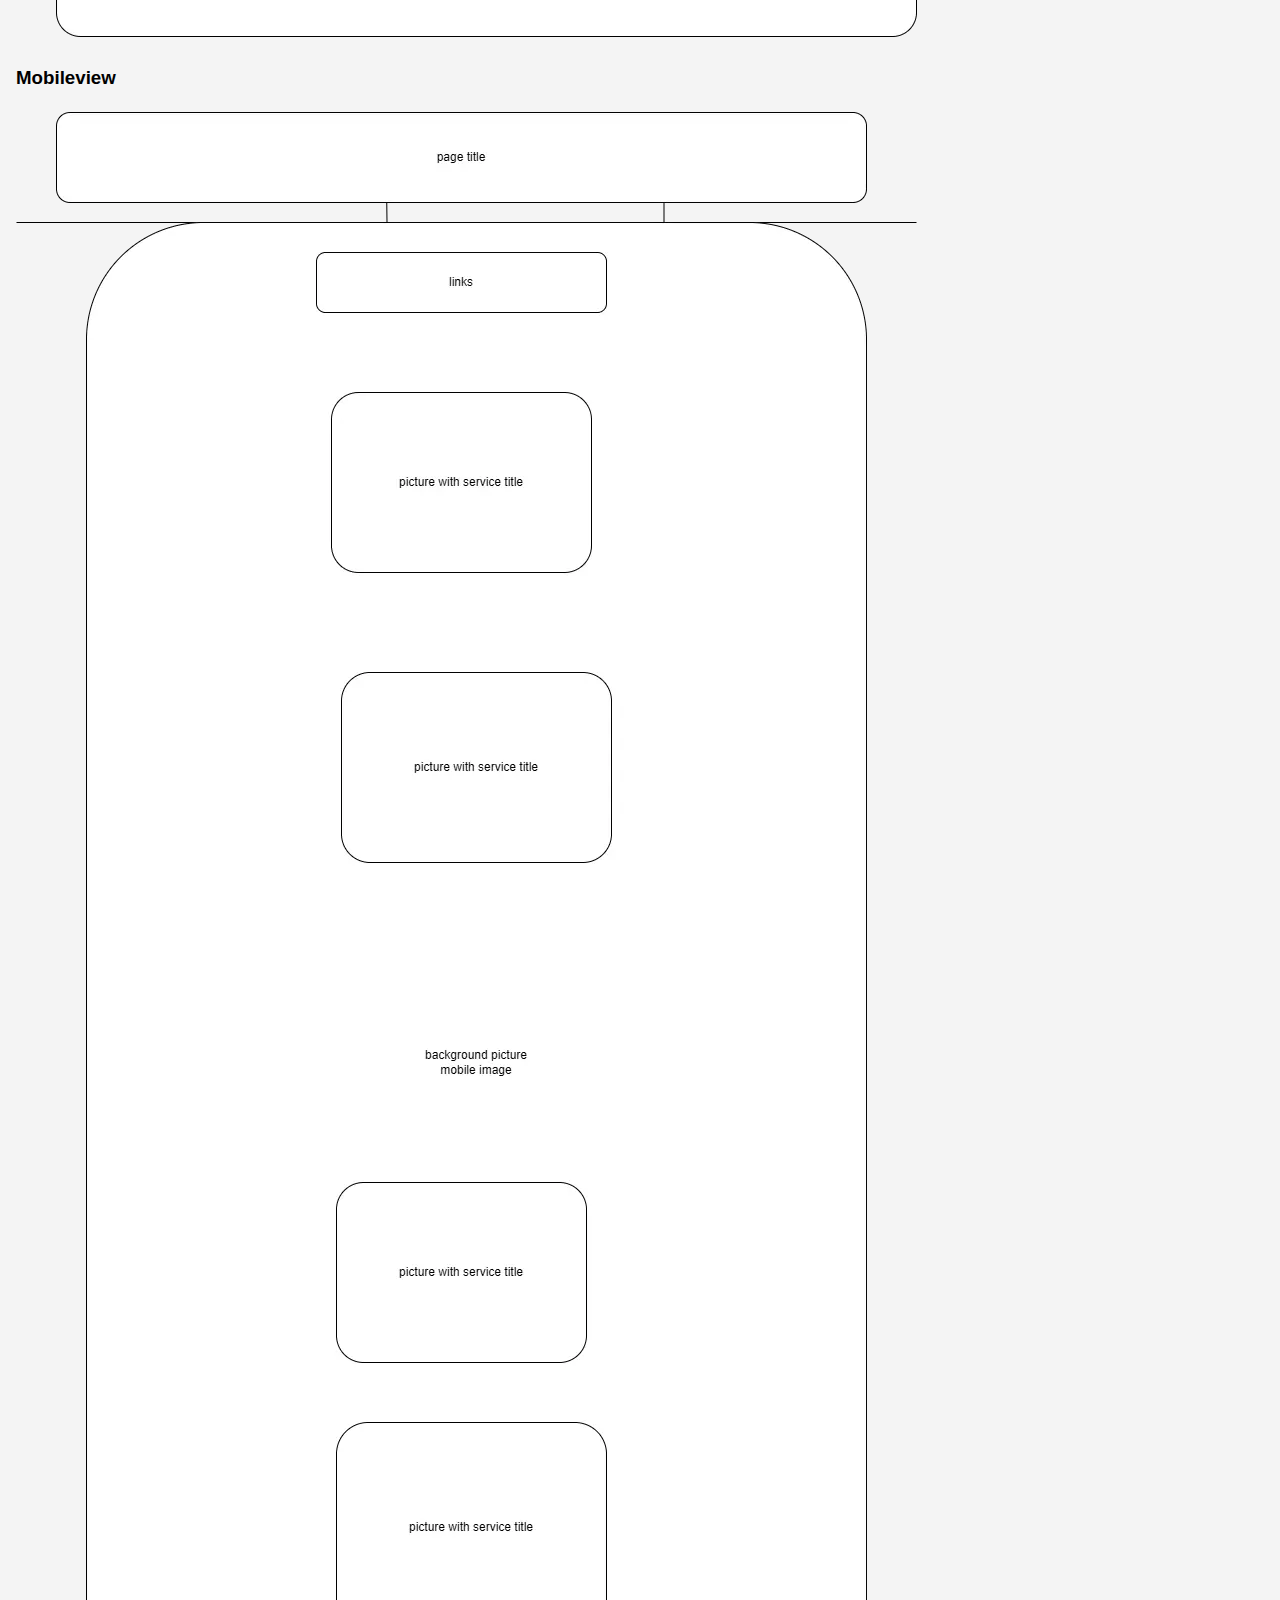
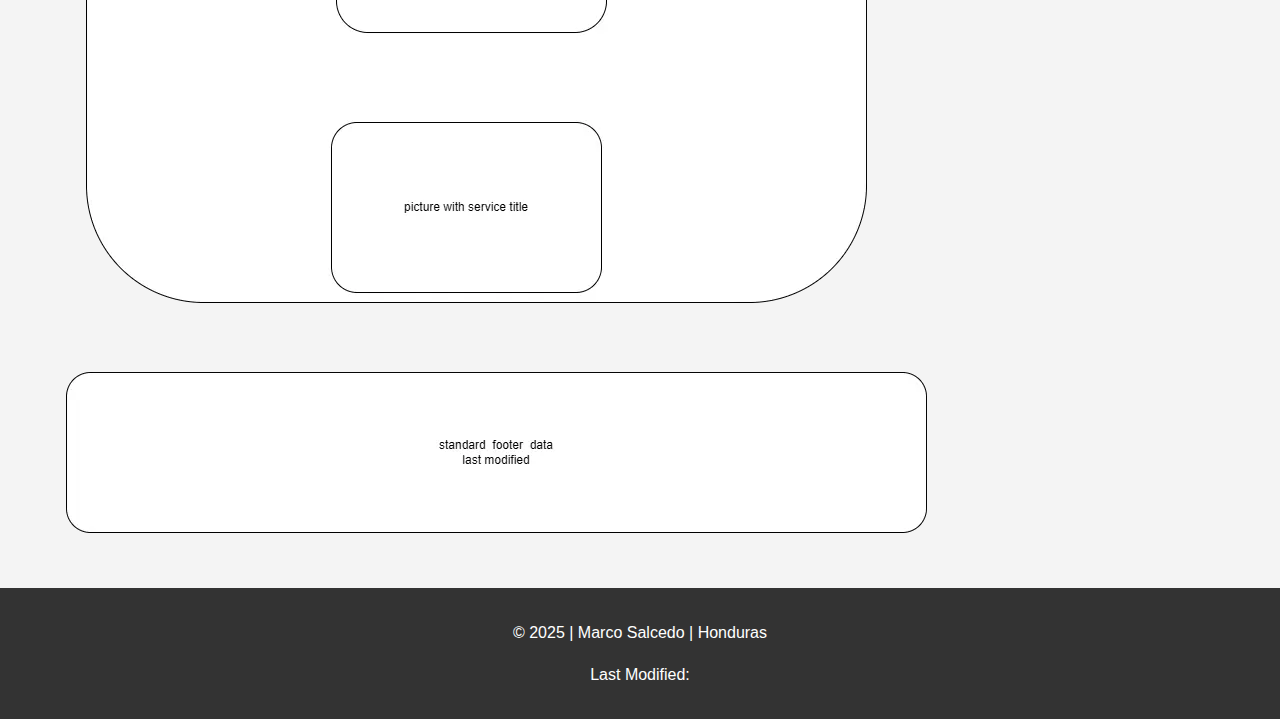
<file: site-plan-project/website-plan.html>
<!DOCTYPE html>
<html lang="en">
<head>
    <meta charset="UTF-8">
    <meta name="viewport" content="width=device-width, initial-scale=1.0">
    <title>WDD 231 -Marco Salcedo - Website Plan</title>
    <meta name="description" content="this is a webpage guide of the content of the project">
    <meta name="author" content="Marco Salcedo">
    <link rel="stylesheet" href="styles/website-plan.css">
</head>
<body>
    <header>
        <h1>Innovative Construction and Remodeling Services</h1>
    </header>

    <main>
        <!-- Site Name Section -->
        <section id="site-name">
            <h2>Site Name</h2>
            <p><strong>Proposed Site Name:</strong> InnovativeConstruction.com</p>
            <p><strong>Reason:</strong> This name reflects the focus on innovative construction and remodeling services, making it easy for potential clients to find and recognize the company.</p>
        </section>

        <!-- Site Purpose Section -->
        <section id="site-purpose">
            <h2>Site Purpose</h2>
            <p>The site aims to provide information about durable concrete houses, remodeling services, welding, and zinc roofing. It will serve as a hub for potential clients to learn about the services offered, view past projects, and contact the company.</p>
        </section>

        <!-- Scenarios Section -->
        <section id="scenarios">
            <h2>Scenarios</h2>
            <ul>
                <li>What are the benefits of choosing concrete houses over traditional construction methods?</li>
                <li>How can I contact the company to get a quote for my remodeling project?</li>
            </ul>
        </section>

        <!-- Color Schema Section -->
        <section id="color-schema">
            <h2>Color Schema</h2>
            <p><strong>Main Colors:</strong> Blue and White</p>
            <ul>
                <li>Blue: Used for headings and accents (e.g., #1E90FF)</li>
                <li>White: Used for background and main text (e.g., #FFFFFF)</li>
            </ul>
        </section>

        <!-- Typography Section -->
        <section id="typography">
            <h2>Typography</h2>
            <p><strong>Fonts:</strong></p>
            <ul>
                <li><strong>Headings:</strong> Arial, sans-serif</li>
                <li><strong>Body Text:</strong> Times New Roman, serif</li>
            </ul>
        </section>

        <!-- Wireframe Section -->
        <section id="wireframe">
            <h2>Wireframe</h2>
            <h3>Desktopview</h3>
            <img src="images/desktopview.webp" alt="desktopview">
            <h3>Mobileview</h3>
            <img src="images/mobileview.webp" alt="mobileview">
        </section>
    </main>

    <footer>
        <p>&copy; 2025 | Marco Salcedo | Honduras</p>
        <p>Last Modified:</p>
    </footer>
</body>
</html>
</file>
<file: chamber/styles/medium.css>
/* Medium screens (641px to 1024px) */
  @media (min-width: 641px) and (max-width: 1024px) {
    
    .discover-grid {
      grid-template-columns: repeat(2, 1fr); /* 2 columns for medium screens */
      grid-template-areas: 
        "item1 item2"
        "item3 item4"
        "item5 item6"
        "item7 item8";
    }
    
    .discover-grid {
        grid-template-columns: repeat(2, 1fr); /* 2 columns for medium screens */
      }
      
      /* Adjust image size or behavior */
      .item img {
        width: 100%;
        height: auto;
        border-radius: 8px;
        transition: transform 0.3s ease;
      }
      

  }
</file>
<file: site-plan-project/styles/website-plan.css>
/* styles.css */
body {
    font-family: Arial, sans-serif;
    line-height: 1.6;
    margin: 0;
    padding: 0;
    background-color: #f4f4f4;
}

header {
    background: #333;
    color: #fff;
    padding: 1rem 0;
    text-align: center;
}

nav ul {
    list-style: none;
    padding: 0;
}

nav ul li {
    display: inline;
    margin: 0 1rem;
}

nav ul li a {
    color: #fff;
    text-decoration: none;
}

main {
    padding: 1rem;
}


section {
    margin-bottom: 2rem;
}

footer {
    background: #333;
    color: #fff;
    text-align: center;
    padding: 1rem 0;
}
</file>
<file: styles/home-page.css>
/* Importing Google Fonts */
@import url('https://fonts.googleapis.com/css2?family=Roboto:wght@400;700&family=Open+Sans:wght@400;600&display=swap');

/* General Reset */
* {
    margin: 0;
    padding: 0;
    box-sizing: border-box;
    font-family: 'Roboto', sans-serif;
}


header {
    
    background-color: #004c8c;
    color: #fff;
    font-weight: bold;
    display: block;
    
}

.header-container{
    display: flex;
    justify-content: center;
    align-items: center;
    padding: 15px;
    
}



.profile-pic {
    width: 100px;
    height: auto;
    border-radius: 40%;
    border: 5px solid #fff;
}

h1 {
    padding: 25px;
    font-size: 1.5rem;
    font-weight: 700;
}

/* Navigation */
nav {
    position: relative;
    display: block;
    padding: 25px;
    background-color: black;
}

.menu-toggle {
    display: none;
    font-size: 1.5rem;
    background: none;
    border: none;
    color: #fff;
    cursor: pointer;
}

.nav-links {

    list-style: none;
    display: flex;
    justify-content: center;
    gap: 1rem;
}

.nav-links a {
    text-decoration: none;
    color: #fff;
    padding: 0.5rem 1rem;
    border-radius: 5px;
    transition: background-color 0.3s;
}

.nav-links a:hover, .nav-links a.active {
    background-color: #0066cc;
}

main {
    display: grid;
    grid-template-columns: 1fr 1fr 1fr;
    gap: 10px;
    
      
}

.courses {
    grid-column: 1/3;
}

.classes{
    grid-column: 1/5;
}

h2 {

    background-color: #004c8c;
    border-radius: 5px;
    padding: 10px;
    color: #fff;
    text-align: center;
    font-weight: bold;
}




/* Responsive Navigation */
@media (max-width: 768px) {
    .menu-toggle {
        display: block;
    }

    .nav-links {
        flex-direction: column;
        gap: 5px;
        position: absolute;
        top: 100%;
        right:10px;
        background-color: #004c8c;
        width: 100%;
        display: none;
    }

    .nav-links.active {
        display: flex;
    }
}

/* Main Content */
main {
    padding: 20px;
}

section {
    margin-bottom: 2rem;
    padding: 1rem;
    background-color: #fff;
    border-radius: 8px;
    box-shadow: 0 4px 6px rgba(0, 0, 0, 0.1);
}

h2 {
    font-family: 'Roboto', sans-serif;
    font-weight: 600;
    margin-bottom: 1rem;
}

.location-img {
    max-width: 100%;
    height: auto;
    display: block;
    margin: 0 auto;
    border-radius: 8px;
}

.filter-buttons {
    display: flex;
    justify-content: center;
    align-items: center;
    gap: 50px;
    margin-bottom: 1rem;
}

.filter-buttons button {
    padding: 0.5rem 1rem;
    border: none;
    border-radius: 5px;
    background-color: #000203;
    color: #fff;
    cursor: pointer;
    transition: background-color 0.3s;
}

.filter-buttons button:hover {
    background-color: #0066cc;
}

.courses-container {
    display: grid;
    gap: 1rem;
    grid-template-columns: repeat(auto-fit, minmax(200px, 1fr));
}

.course-card {
    padding: 1rem;
    background-color: #e9ecef;
    border-radius: 8px;
    box-shadow: 0 4px 6px rgba(0, 0, 0, 0.1);
    text-align: center;
    justify-content: center;
}

.course-card.completed {
    background-color: #c3e6cb;
}

/* Footer */
footer {
    background-color: #004c8c;
    color: #fff;
    text-align: center;
    padding: 1rem;
    margin-top: 2rem;
}

footer p {
    margin: 0.5rem 0;
    font-size: 0.9rem;
    font-weight: bold;
}
</file>
<file: chamber/styles/chamber.css>
@import url('normalize.css');
/* General Styles */
body {
  font-family: Arial, sans-serif;
  margin: 0;
  padding: 0;
  line-height: 1.6;
  color: #333;
}

/* Header */
header {
  background-color: #004d99;
  color: white;
  padding: 1rem 0;
}

header .container {
  display: flex;
  justify-content: space-between;
  align-items: center;
}

header h1 {
  color: #f5f5f5;
  margin: 10px;
  padding: 5px;
}

nav ul {
  list-style: none;
  display: flex;
  gap: 1rem;
  margin: 25px;
  padding: 5px;
}

nav ul li a {
  color: white;
  text-decoration: none;
}

nav ul li a.active,
nav ul li a[aria-current="page"] {
  font-weight: bold;
  text-decoration: underline;
}

/* Main Content */
.directory-controls {
  text-align: center;
  margin: 1rem 0;
}

.directory {
  display: flex;
  flex-wrap: wrap;
  gap: 1rem;
  padding: 1rem;
  justify-content: center;
}

.grid-view .card {
  flex: 1 0 calc(33.33% - 1rem);
}

.card {
  border: 1px solid #ddd;
  padding: 1rem;
  border-radius: 5px;
  width: 300px;
  text-align: center;
  box-shadow: 1px 1px 5px rgba(0, 0, 0, 0.1);
}

.card:hover {
  transform: translateY(-5px);
  box-shadow: 1px 5px 15px rgba(0, 0, 0, 0.2);
  transition: all 0.3s ease-in-out;
}

.card img {
  max-width: 100%;
  border-radius: 5px;
}

.card.gold {
  border-color: gold;
}

.card.silver {
  border-color: silver;
}

/* Footer */
footer {
  background: #004d99;
  color: white;
  text-align: center;
  padding: 1rem 0;
  font-weight: bold;
}

/* Hero Image */
.hero {
  position: relative;
  text-align: center;
  color: black;
  margin: 20px;
  padding: 20px;
}

.hero-image {
  width: 100%;
  height: auto;
  object-fit: cover;
}

.hero-text {
  position: absolute;
  top: 60%;
  left: 50%;
  transform: translate(-50%, -50%);
  text-shadow: 2px 2px 5px rgba(0, 0, 0, 0.5);
  width: 100%;
  text-align: center;
}

.cta-button {
  display: inline-block;
  background-color: #030c14;
  color: white;
  padding: 10px;
  text-decoration: none;
  font-weight: bold;
  border-radius: 5px;
  position: absolute;
  top: 150px;
  right: 10px;
}

.cta-button:hover {
  background-color: #003366;
}

.hero h2 {
  font-size: 2.5rem;
  margin-bottom: 1rem;
}

/* Events and Weather Container */
.events-weather-container {
  display: flex;
  justify-content: center;
  align-items: center;
  gap: 2rem;
  padding: 1rem;
  flex-wrap: wrap;
}

/* Current Events Section */
.current-events {
  flex: 1;
  min-width: 200px;
  padding: 2rem;
  background-color: #f4f4f4;
  text-align: center;
  border-radius: 8px;
}

/* Weather Section */
.weather {
  flex: 1;
  min-width: 300px;
  padding: 20px;
  background-color: #fff;
  border-radius: 10px;
  box-shadow: 0 4px 8px rgba(0, 0, 0, 0.1);
}

/* Weather Box */
.weather-box {
  flex: 1;
  min-width: 250px;
  padding: 20px;
  background-color: #fff;
  border-radius: 10px;
  box-shadow: 0 4px 8px rgba(0, 0, 0, 0.1);
}

/* Spotlight Cards */
.spotlights {
  padding: 2rem;
  text-align: center;
}

.spotlight-cards {
  display: flex;
  justify-content: center;
  gap: 2rem;
  color: #004d99;
}

.spotlight-cards .card {
  border: 1px solid #ddd;
  padding: 1rem;
  border-radius: 5px;
  text-align: center;
  width: 250px;
  box-shadow: 0px 0px 10px rgba(0, 0, 0, 0.1);
}

.spotlight-cards .card img {
  width: 100%;
  height: auto;
  border-radius: 5px;
}

/* Media Queries */
@media screen and (max-width: 768px) {
  nav ul {
    flex-direction: column;
    align-items: center;
    margin: 0;
    padding: 0;
  }

  nav ul li {
    margin-bottom: 1rem;
  }

  .card {
    width: 100%;
  }

  .weather-container {
    flex-direction: column;
  }

  .weather-box {
    min-width: 100%;
  }

  .spotlight-cards {
    flex-direction: column;
    align-items: center;
  }

  .hero h2 {
    font-size: 1.8rem;
  }
}

@media screen and (min-width: 768px) {
  .events-weather-container {
    flex-direction: row;
  }

  .current-events,
  .weather {
    min-width: 48%;
  }
}

/*join page----------------------------------------------------------------------------------------*/



main {
  background: #fff;
  padding: 20px;
  box-shadow: 0 0 10px rgba(0, 0, 0, 0.1);
  margin-top: 20px;
}

h1 {
  margin-bottom: 20px;
  color:#004d99;
  text-align: center;
  font-weight: bold;
}

/* Form styles */
form label {
  display: block;
  margin-bottom: 5px;
  font-weight: bold;
}

form input, form select, form textarea {
  width: 100%;
  padding: 8px;
  margin-bottom: 20px;
  border: 1px solid #ccc;
  border-radius: 4px;
}

form input[type="submit"] {
  background: #004d99;
  color: #fff;
  border: none;
  cursor: pointer;
  padding: 10px;
}

form input[type="submit"]:hover {
  background-color: #555;
}

/* Membership cards */
.membership-cards {
  display: flex;
  flex-wrap: wrap;
  gap: 20px;
  margin-top: 20px;
}

.membership-cards .card {
  background: #f4f4f4;
  padding: 20px;
  border-radius: 5px;
  box-shadow: 0 0 10px rgba(0, 0, 0, 0.1);
  opacity: 0;
  transform: translateY(20px);
  transition: all 0.5s ease;
}

.membership-cards .card h2 {
  margin-bottom: 10px;
}

.membership-cards .card p {
  margin-bottom: 15px;
}

.membership-cards .card button {
  background-color: #333;
  color: #fff;
  border: none;
  padding: 10px;
  cursor: pointer;
}

.membership-cards .card button:hover {
  background-color: #555;
}

/* Modal styles */
.modal {
  display: none;
  position: fixed;
  z-index: 1;
  left: 0;
  top: 0;
  width: 100%;
  height: 100%;
  overflow: auto;
  background-color: rgba(0, 0, 0, 0.5);
}

.modal-content {
  background-color: #fff;
  margin: 15% auto;
  padding: 20px;
  border: 1px solid #888;
  width: 80%;
  max-width: 600px;
  border-radius: 5px;
}

.modal .close {
  color: #aaa;
  float: right;
  font-size: 28px;
  font-weight: bold;
}

.modal .close:hover,
.modal .close:focus {
  color: #000;
  text-decoration: none;
  cursor: pointer;
}

/*dicsover page------------------------------------------------------------*/
/* Basic grid layout */

/* Basic grid layout for small screens */
.discover-grid {
  display: grid;
  grid-template-columns: 1fr; /* 1 column for small screens */
  gap: 20px;
  grid-template-areas: 
    "item1"
    "item2"
    "item3"
    "item4"
    "item5"
    "item6"
    "item7"
    "item8";
}

/* Each item card */
.item {
  background-color: #f5f5f5;
  padding: 20px;
  border-radius: 10px;
  box-shadow: 0 4px 6px rgba(0, 0, 0, 0.1);
}

.item h2 {
  font-size: 1.5rem;
  margin-bottom: 10px;
}

.item figure {
  margin: 0;
}

.item img {
  width: 100%;
  height: auto;
  border-radius: 8px;
  transition: transform 0.3s ease;
}

/* Hover effect on images */
@media (min-width: 641px) {
  .item img:hover {
    transform: scale(1.05);
  }
}

/* Large screens (1025px and above) */
@media (min-width: 1025px) {

  .discover-grid {
    grid-template-columns: repeat(3, 1fr); /* 3 columns for large screens */
    grid-template-areas: 
      "item1 item2 item3"
      "item4 item5 item6"
      "item7 item8";
  }
}
</file>
<file: site-plan-project/styles/site-plan-project.css>
/* Basic Reset and Font */
* {
    margin: 0;
    padding: 0;
    box-sizing: border-box;
}

body {
    font-family: Arial, sans-serif;
    line-height: 1.6;
    background-color: #f4f4f4;
    color: #333;
    
}


/* Header Styles */
header {
    background-color: #333;
    color: white;
    padding: 10px 20px;
    display: flex;
    align-items: center;
    justify-content: space-around;
    font-weight: bold;
}



/* Navigation */
nav ul {
    display: flex;
    list-style-type: none;
    padding: 0;
}

nav ul li {
    display: inline;
    margin: 0 15px;
}

nav ul li a {
    color: rgb(0, 89, 210);
    text-decoration: none;
    position: relative;
    transition: color 0.3s ease, transform 0.3s ease;
}

nav ul li a::after {
    content: '';
    position: absolute;
    bottom: -5px;
    left: 0;
    width: 0;
    height: 2px;
    background-color: white;
    transition: width 0.3s ease;
}

nav ul li a:hover {
    color: #ffd700;  /* Gold color on hover */
    transform: scale(1.1);  /* Slightly enlarge the text */
}

nav ul li a:hover::after {
    width: 100%;  /* Underline animation */
}

/* Hero Section */
#intro {
    text-align: center;
    margin-bottom: 30px;
}

#intro h2{
    padding: 15px;

}

#intro p{
    color: rgb(0, 89, 255);
    font-weight: 700;
    padding: 15px;
}

#intro img {
    max-width: 100%;
    height: auto;
    margin-top: 20px;
}


/* Service Section */
#highlights {
    padding: 30px;
    background-color: white;
    box-shadow: 0 2px 10px rgba(0, 0, 0, 0.1);
}

#highlights h2 {
    text-align: center;
    margin-bottom: 20px;
}

/* Zig-Zag Layout for Services */
#services-container {
    display: flex;
    flex-wrap: wrap;
    justify-content: center;
    gap: 30px;
    padding: 20px;
}

/* Service Item Styles */
.service-item {
    background-color: #ffffff;
    padding: 20px;
    border-radius: 8px;
    box-shadow: 0 4px 12px rgba(0, 0, 0, 0.1);
    width: 45%;
    margin-bottom: 30px;
    transition: transform 0.3s ease-in-out, box-shadow 0.3s ease-in-out;
}

.service-item:nth-child(odd) {
    transform: translateX(-30px); /* Offset odd items */
}

.service-item:nth-child(even) {
    transform: translateX(30px); /* Offset even items */
}

.service-item:hover {
    transform: translateX(0px); /* Reset on hover */
    box-shadow: 0 8px 20px rgba(0, 0, 0, 0.2);  /* Stronger shadow on hover */
}

/* Service Images */
.service-images {
    display: flex;
    justify-content: space-between;
    margin-top: 15px;
}

.service-images img {
    width: 48%;  /* Adjust image size */
    border-radius: 5px;
    transition: transform 0.3s ease;
}

.service-images img:hover {
    transform: scale(1.1);  /* Slight zoom effect on hover */
}

/* Responsive Design */
@media (max-width: 768px) {
    .service-item {
        width: 100%; /* Full width on smaller screens */
        margin-bottom: 20px;
    }

    /* Adjust navigation for mobile */
    nav ul li {
        display: block;
        margin-bottom: 10px;
    }

    /* Adjust Hero image */
    #intro img {
        width: 100%;
        max-width: none;
    }
}


/* Modal Styles */
.modal {
    position: fixed;
    top: 50%;
    left: 50%;
    transform: translate(-50%, -50%);
    background: rgba(0, 0, 0, 0.7);
    padding: 20px;
    color: white;
    border-radius: 5px;
    z-index: 1000;
}

.modal button {
    background-color: #333;
    color: white;
    border: none;
    padding: 10px;
    cursor: pointer;
}

.modal button:hover {
    background-color: #555;
}

/* Button Styles */
button {
    background-color: #333;
    color: white;
    border: none;
    padding: 12px 20px;
    cursor: pointer;
    border-radius: 5px;
}

button:hover {
    background-color: #555;
}

/* Contact Form Styles */
#contact-form {
    width: 90%;
    max-width: 600px;
    margin: 50px auto;
    padding: 30px;
    background-color: #fff;
    border-radius: 8px;
    box-shadow: 0 4px 20px rgba(0, 0, 0, 0.1);
    text-align: start;
}

#contact-form h2 {
    font-size: 24px;
    margin-bottom: 20px;
    color: rgb(0, 89, 210);
    
}

#contact-form label {
    display: block;
    margin-bottom: 8px;
    font-size: 16px;
    font-weight: bold;
    color: #333;
}

#contactForm input, #contactForm textarea {
    width: 100%;
    padding: 12px;
    margin-bottom: 15px;
    border: 1px solid #ddd;
    border-radius: 5px;
    font-size: 16px;
    transition: all 0.3s ease;
}

#contactForm input:focus, #contactForm textarea:focus {
    outline: none;
    border-color: #333;
    box-shadow: 0 0 8px rgba(51, 51, 51, 0.2);
}

#contactForm button {
    background-color: #333;
    color: white;
    padding: 15px 25px;
    border: none;
    border-radius: 5px;
    cursor: pointer;
    font-size: 16px;
    transition: background-color 0.3s ease;
}

#contactForm button:hover {
    background-color: #555;
}

/* Footer */
footer {
    background-color: #333;
    color: white;
    padding: 15px;
    font-size: 14px;
    text-align: center;
}
</file>
